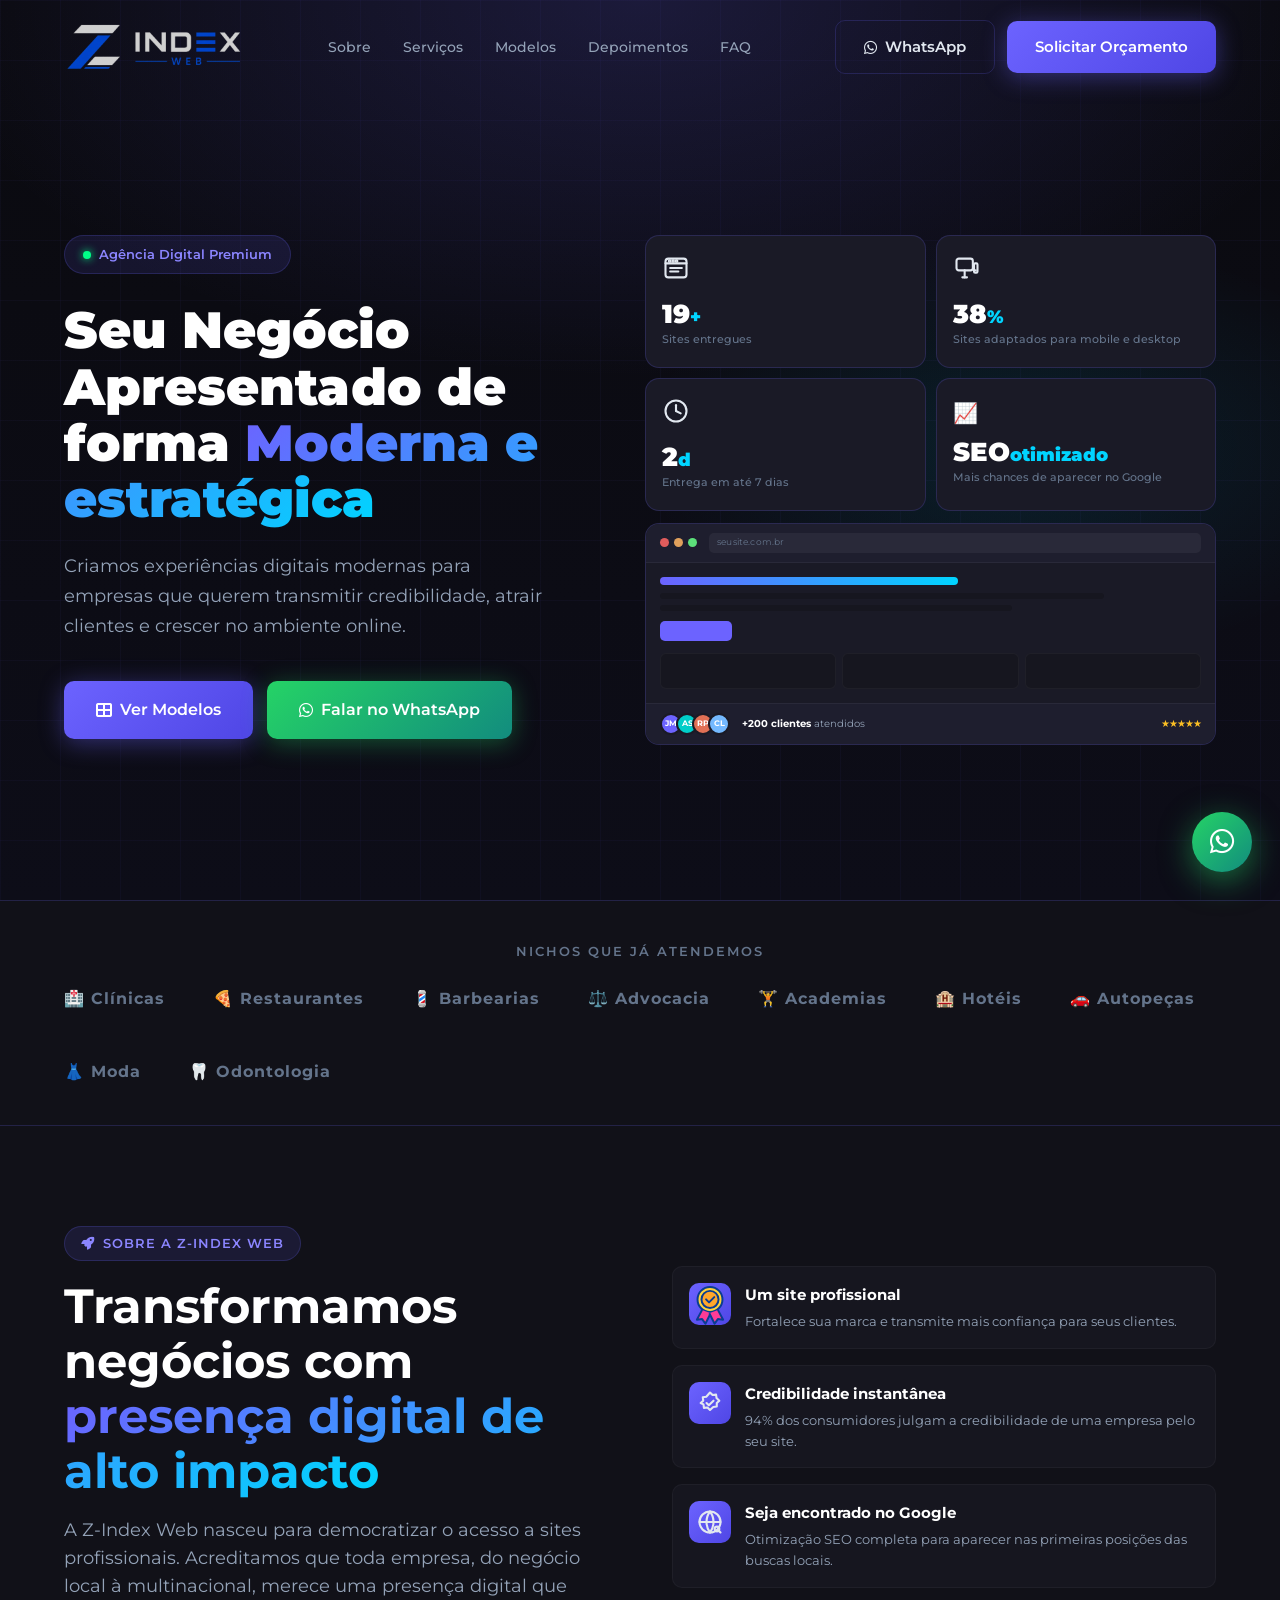
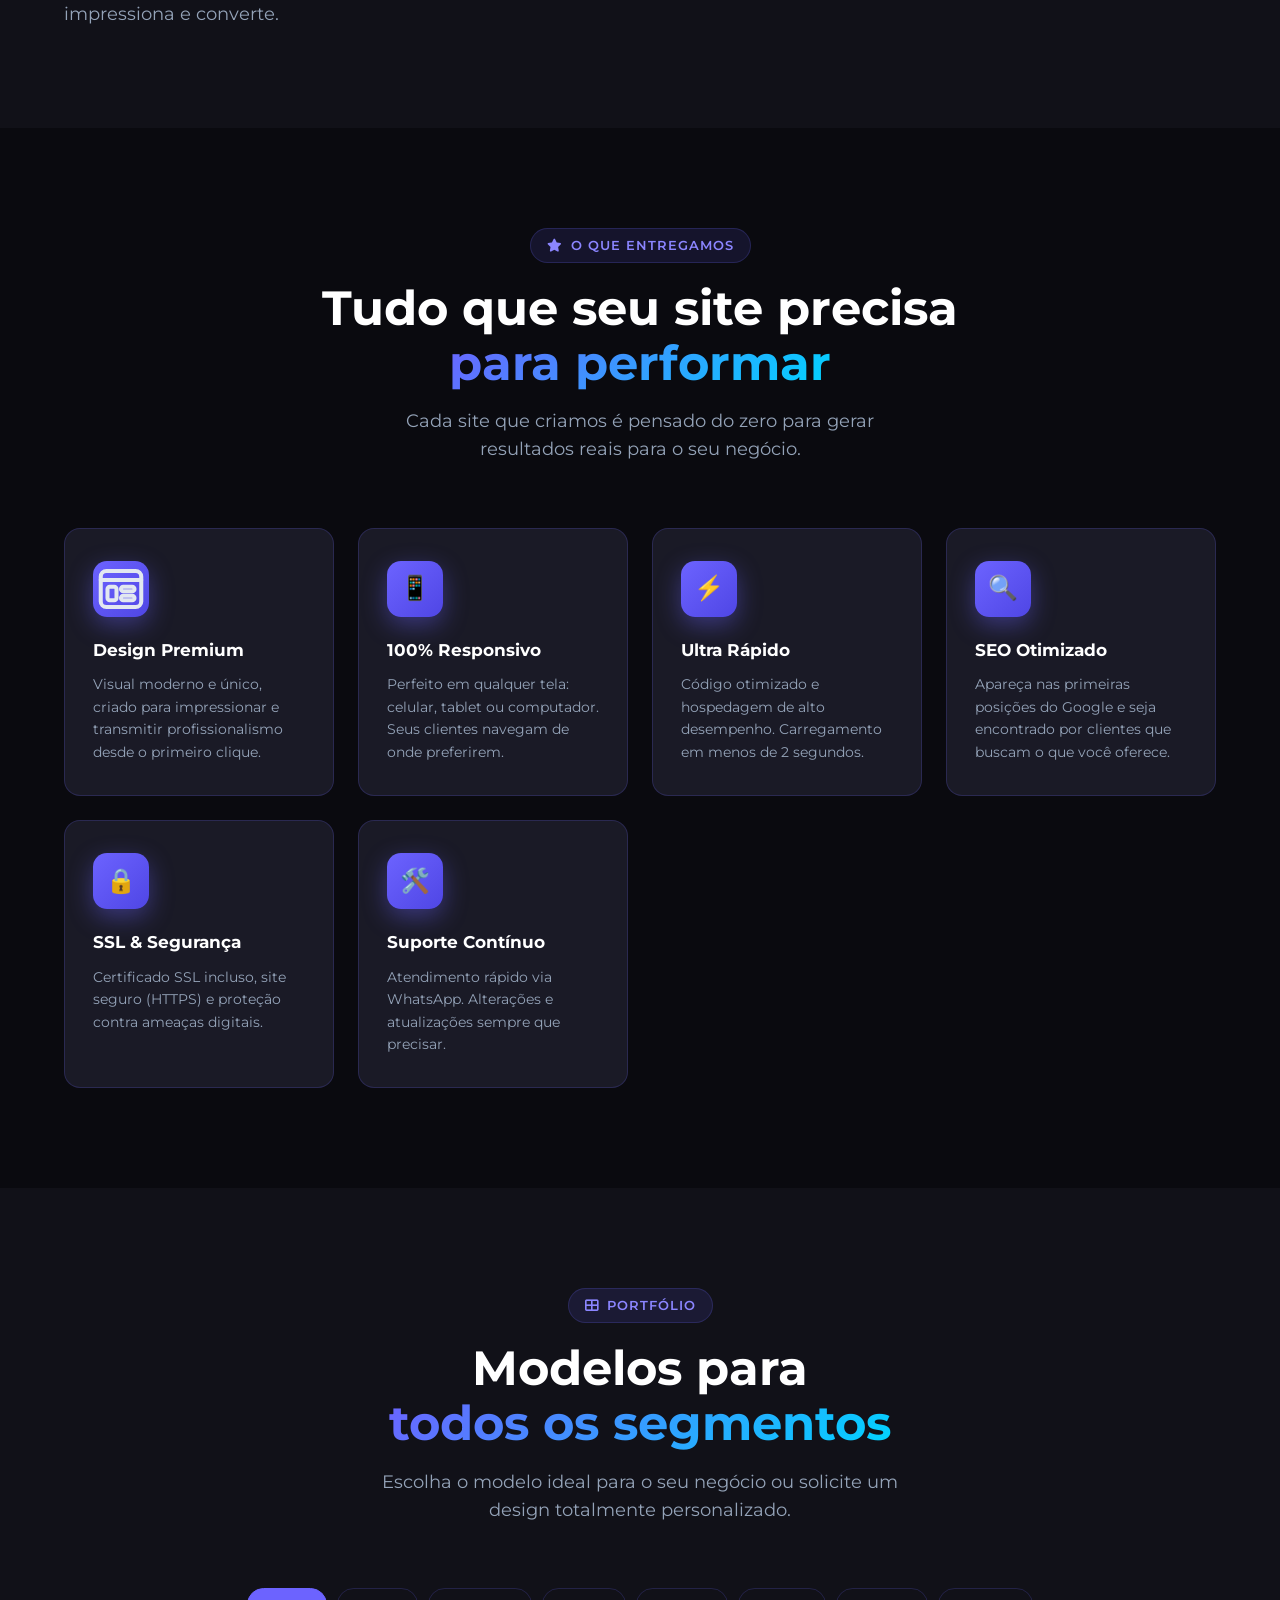
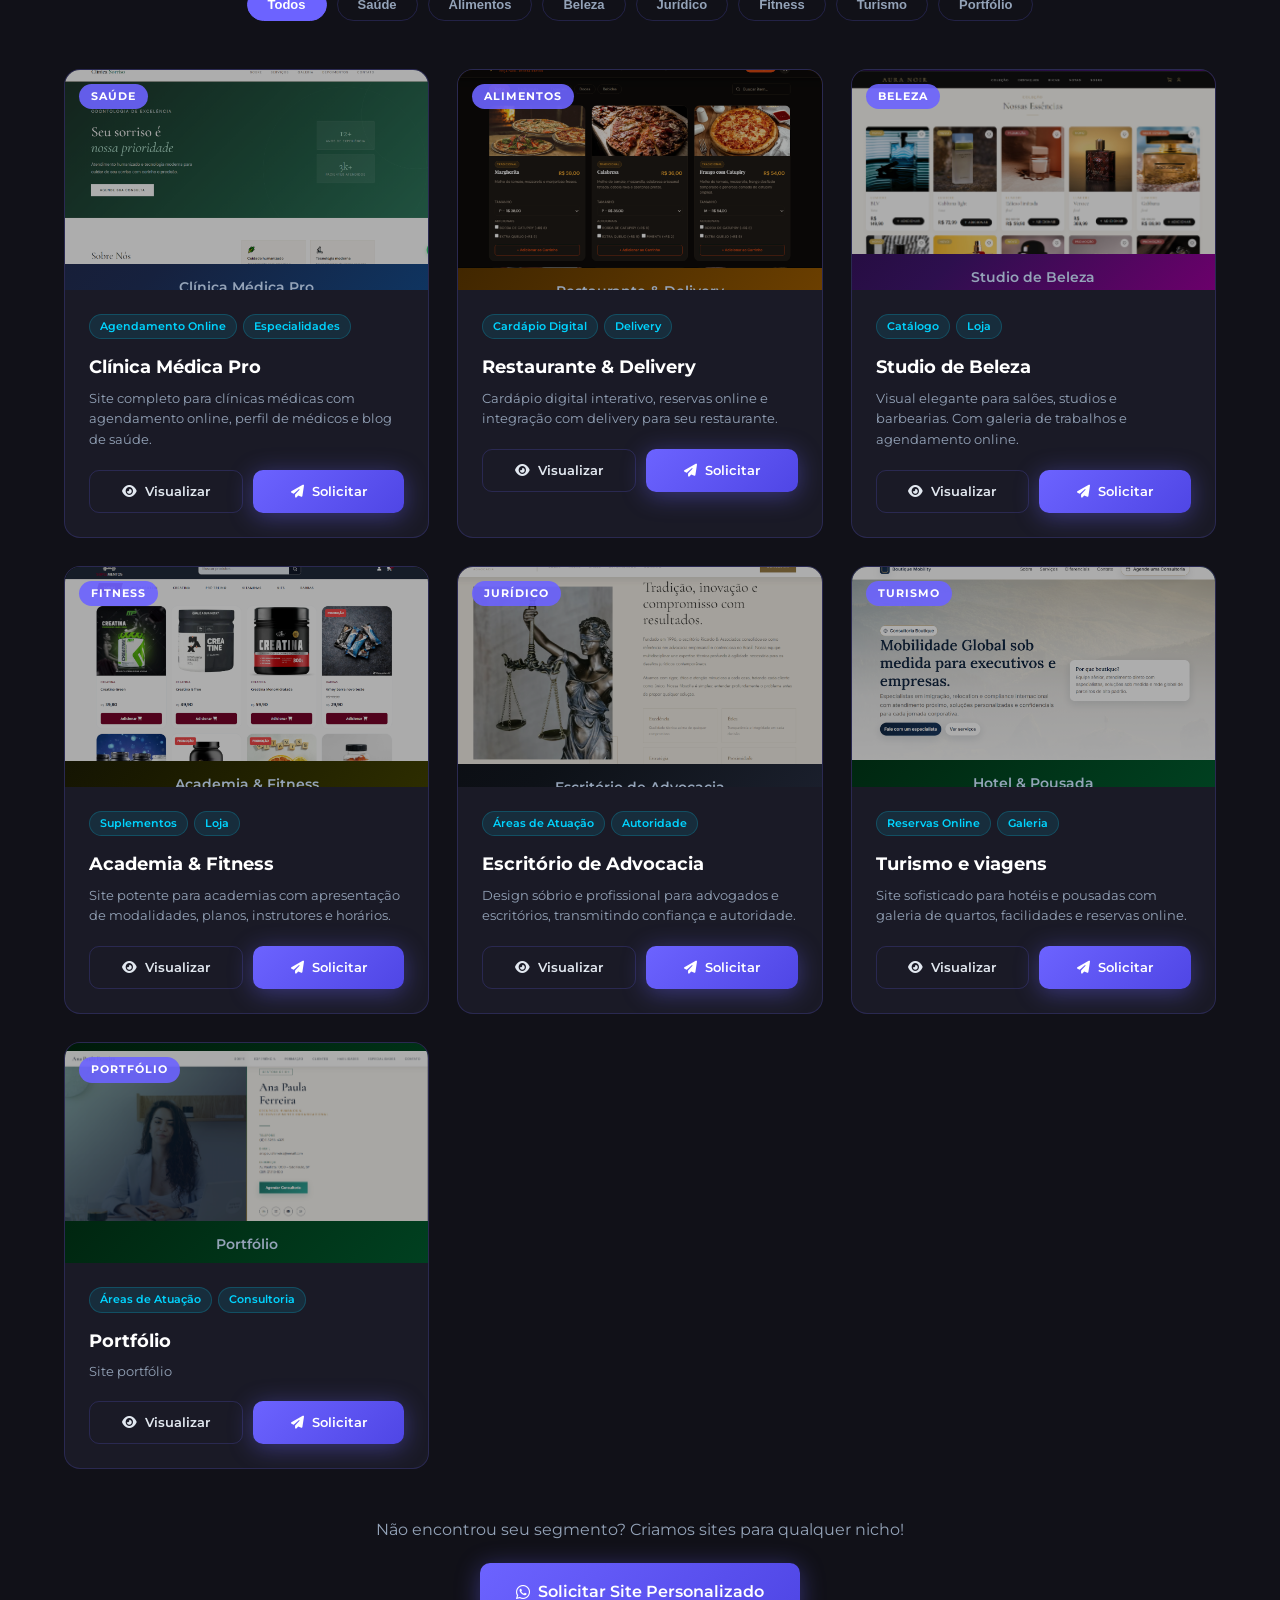
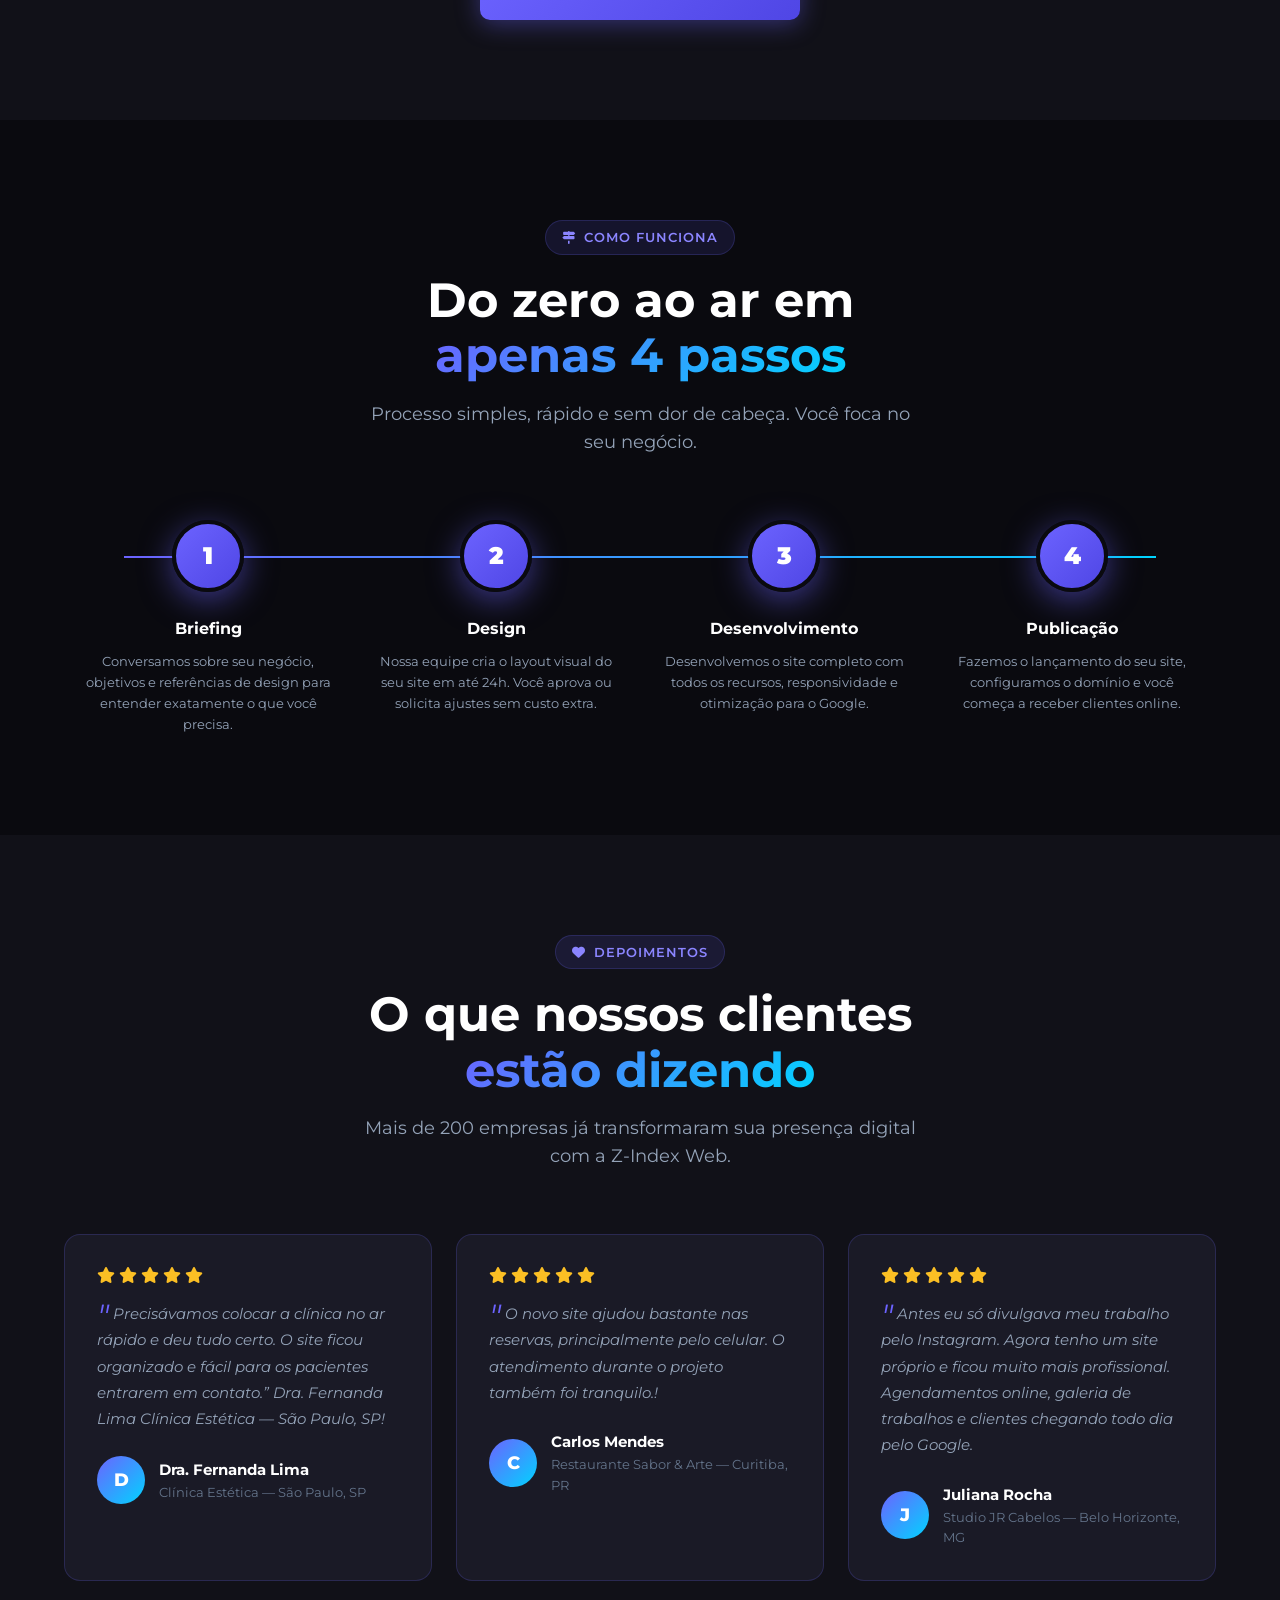
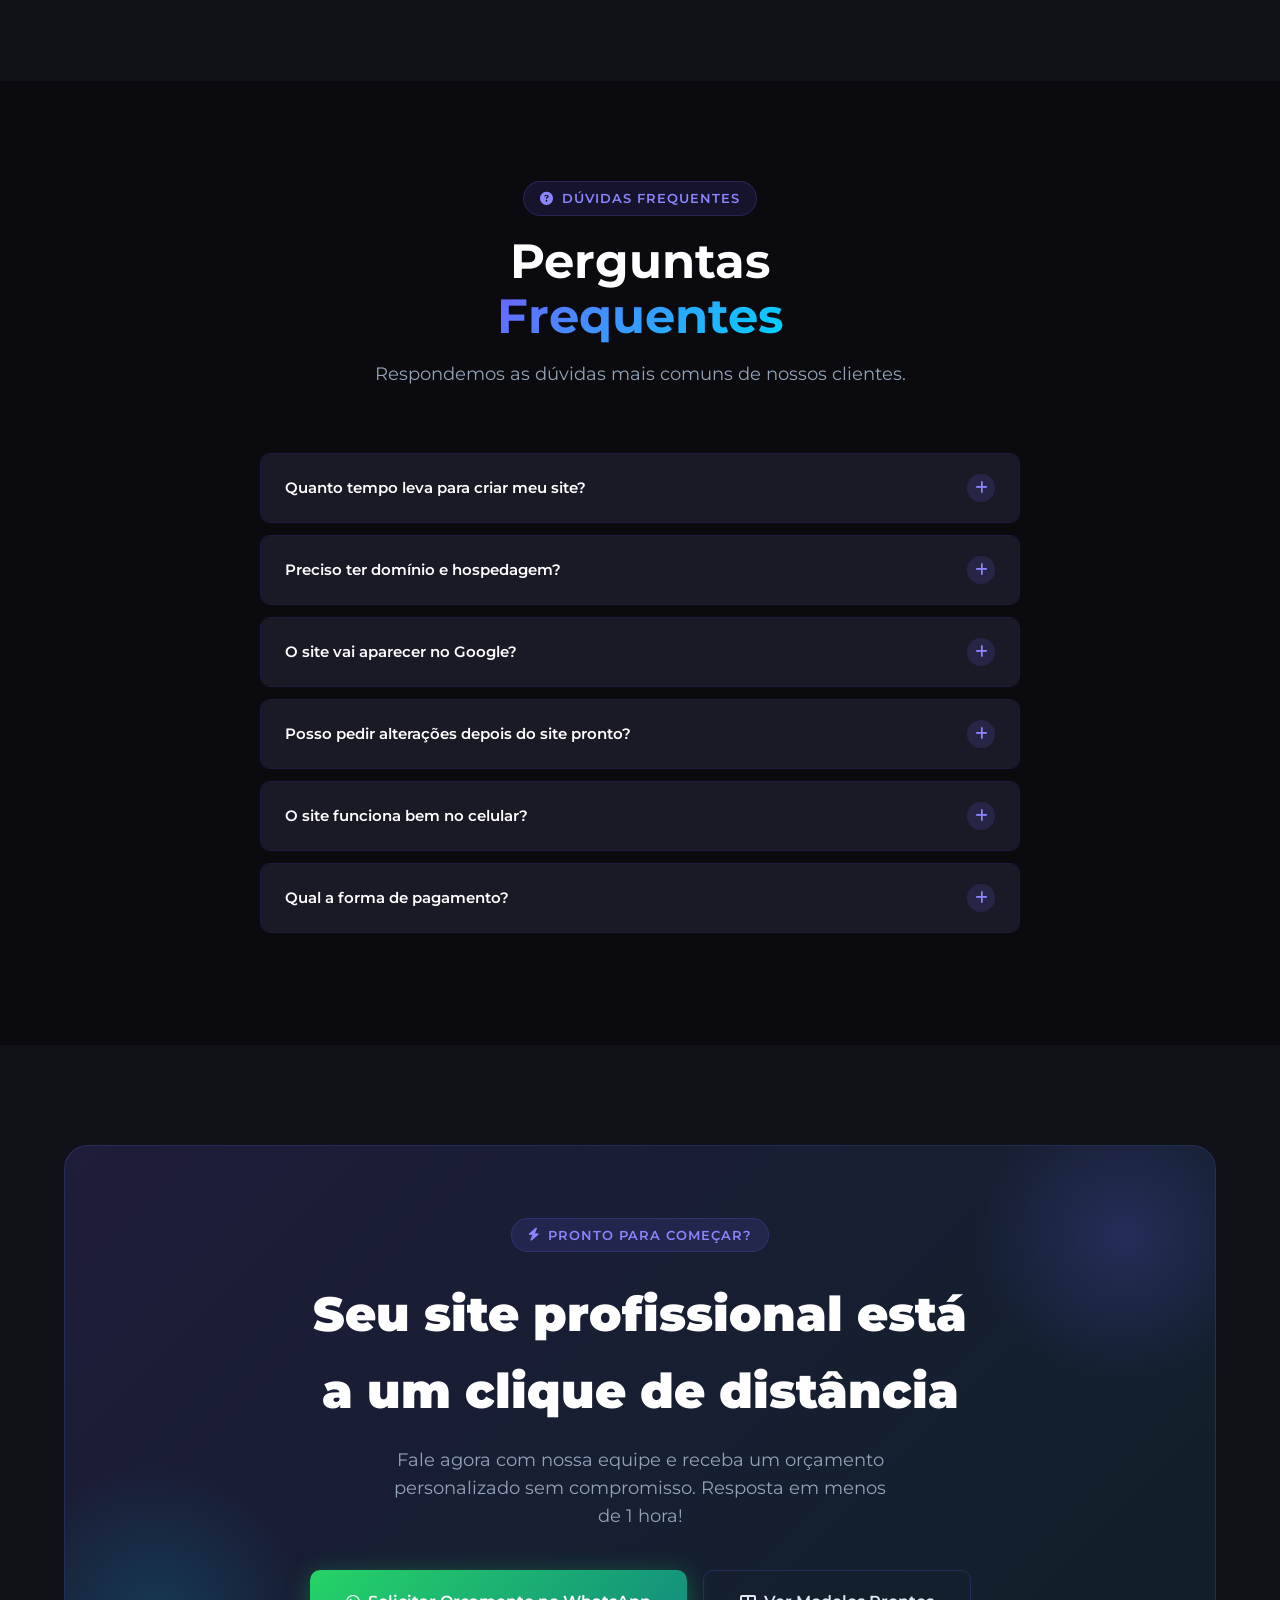
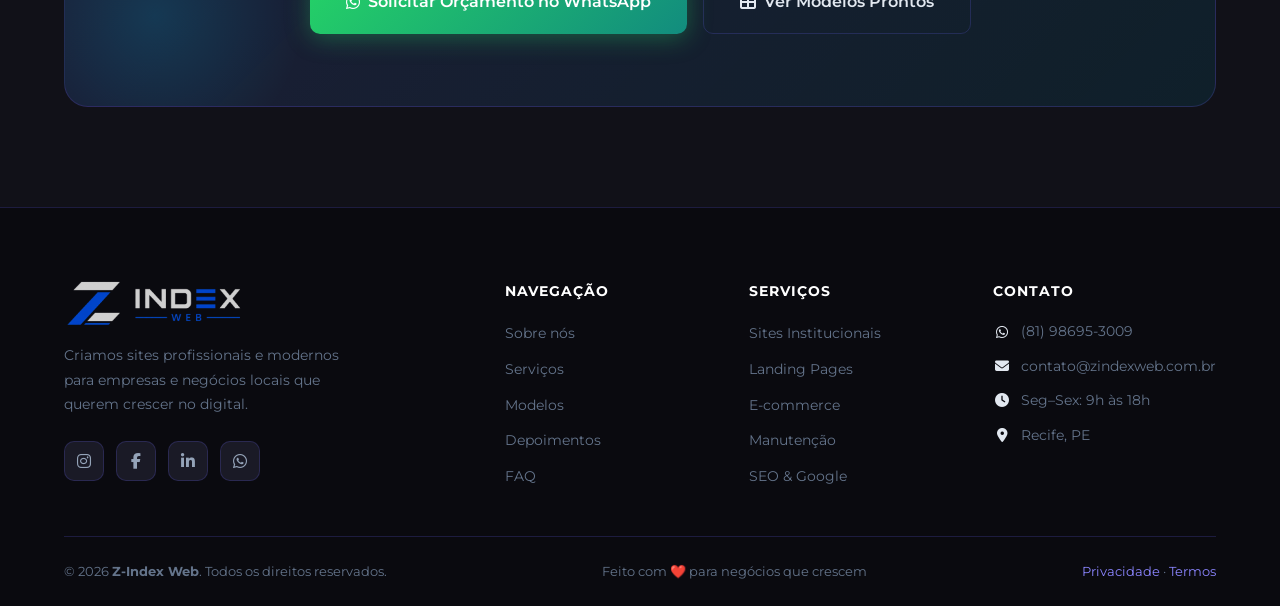
<file: index.html>
<!DOCTYPE html>
<html lang="pt-BR">

<head>
  <meta charset="UTF-8" />
  <meta name="viewport" content="width=device-width, initial-scale=1.0" />
  <title>Z-IndexWeb — Sites Profissionais para o seu negócio</title>
  <link rel="canonical" href="https://www.zindexweb.com.br/">
  <!-- SEO BÁSICO -->
  <meta name="description" content="Z-IndexWeb — Criamos sites profissionais e modernos para o seu negócio. Design personalizado, responsivo e otimizado." />
  <meta name="author" content="Z-IndexWeb" />

  <!-- OPEN GRAPH (WhatsApp, LinkedIn, Facebook) -->
  <meta property="og:title" content="Z-IndexWeb — Sites Profissionais para o seu negócio" />
  <meta property="og:description" content="Criamos sites profissionais e modernos para o seu negócio. Design personalizado, responsivo e otimizado." />
  <meta property="og:url" content="https://www.zindexweb.com.br/" />
  <meta property="og:type" content="website" />
  <meta property="og:image" content="https://www.zindexweb.com.br/assets/favicons/android-chrome-512x512.png" />

  <!-- FAVICONS -->
  <link rel="icon" type="image/png" sizes="32x32" href="assets/favicons/favicon-32x32.png" />
  <link rel="icon" type="image/png" sizes="16x16" href="assets/favicons/favicon-16x16.png" />
  <link rel="shortcut icon" href="assets/favicons/favicon.ico" />
  <link rel="apple-touch-icon" sizes="180x180" href="assets/favicons/apple-touch-icon.png" />
  <link rel="icon" type="image/png" sizes="192x192" href="assets/favicons/android-chrome-192x192.png" />
  <link rel="icon" type="image/png" sizes="512x512" href="assets/favicons/android-chrome-512x512.png" />
  <link rel="manifest" href="assets/favicons/site.webmanifest" />

  <!-- FONTES -->
  <link rel="preconnect" href="https://fonts.googleapis.com" />
  <link rel="preconnect" href="https://fonts.gstatic.com" crossorigin />
  <link href="https://fonts.googleapis.com/css2?family=Inter:wght@300;400;500;600;700;800;900&display=swap" rel="stylesheet" />
  <link href="https://fonts.googleapis.com/css2?family=Montserrat:ital,wght@0,100..900;1,100..900&display=swap" rel="stylesheet" />

  <!-- ÍCONES & ESTILOS -->
  <link rel="stylesheet" href="https://cdnjs.cloudflare.com/ajax/libs/font-awesome/6.5.0/css/all.min.css" />
  <link rel="stylesheet" href="assets/css/style.css" />
</head>

<body>

  <!-- =========================================
     HEADER
========================================= -->
  <header class="header" id="header">
    <div class="container">
      <nav class="nav">
        <a href="index.html" class="logo">
          <img src="assets/images/logo-transp-02.png" alt="">
        </a>
        <ul class="nav-links">
          <li><a href="#sobre">Sobre</a></li>
          <li><a href="#servicos">Serviços</a></li>
          <li><a href="#modelos">Modelos</a></li>
          <li><a href="#depoimentos">Depoimentos</a></li>
          <li><a href="#faq">FAQ</a></li>
        </ul>
        <div class="nav-cta">
          <a href="https://wa.me/5582996429077" target="_blank" class="btn btn-ghost"><i class="fab fa-whatsapp"></i>
            WhatsApp</a>
          <a href="#contato" class="btn btn-primary">Solicitar Orçamento</a>
        </div>
        <button class="hamburger" id="hamburger" aria-label="Menu">
          <span></span><span></span><span></span>
        </button>
      </nav>
    </div>
    <div class="mobile-menu" id="mobileMenu">
      <a href="#sobre">Sobre</a>
      <a href="#servicos">Serviços</a>
      <a href="#modelos">Modelos</a>
      <a href="#depoimentos">Depoimentos</a>
      <a href="#faq">FAQ</a>
      <a href="https://wa.me/5582996429077" target="_blank" class="btn btn-whatsapp"><i class="fab fa-whatsapp"></i>
        Falar no WhatsApp</a>
      <a href="#contato" class="btn btn-primary">Solicitar Orçamento</a>
    </div>
  </header>

  <!-- =========================================
     HERO
========================================= -->
  <section class="hero" id="inicio">
    <div class="hero-bg">
      <div class="hero-bg-grad"></div>
      <div class="hero-grid"></div>
    </div>
    <div class="container">
      <div class="hero-inner">

        <!-- ESQUERDA: texto -->
        <div class="hero-content">
          <div class="hero-badge">Agência Digital Premium</div>
          <h1 class="hero-title">
            Seu Negócio
            Apresentado de forma
            <span>Moderna e estratégica</span>
          </h1>
          <p class="hero-subtitle">
            Criamos experiências digitais modernas para empresas que querem transmitir credibilidade, atrair clientes e
            crescer no ambiente online.
          </p>
          <div class="hero-actions">
            <a href="#modelos" class="btn btn-primary" style="font-size:16px; padding:16px 32px;">
              <i class="fas fa-th-large"></i> Ver Modelos
            </a>
            <a href="https://wa.me/5582996429077" target="_blank" class="btn btn-whatsapp"
              style="font-size:16px; padding:16px 32px;">
              <i class="fab fa-whatsapp"></i> Falar no WhatsApp
            </a>
          </div>
        </div>

        <!-- DIREITA: métricas + mockup de browser -->
        <div class="hero-right">
          <div class="metrics-grid">
            <div class="metric-card">
              <span class="metric-icon">
                <svg xmlns="http://www.w3.org/2000/svg" width="28" height="28" viewBox="0 0 24 24" fill="none"
                  stroke="currentColor" stroke-width="1.8" stroke-linecap="round" stroke-linejoin="round">
                  <!-- Janela -->
                  <rect x="3" y="4" width="18" height="16" rx="2.5" />

                  <!-- Barra superior -->
                  <line x1="3" y1="8" x2="21" y2="8" />

                  <!-- Bolinhas -->
                  <circle cx="6.5" cy="6" r="0.7" />
                  <circle cx="9.5" cy="6" r="0.7" />
                  <circle cx="12.5" cy="6" r="0.7" />

                  <!-- Conteúdo -->
                  <line x1="7" y1="12" x2="17" y2="12" />
                  <line x1="7" y1="15" x2="14" y2="15" />
                </svg>
              </span>
              <div class="metric-value"><em>+</em>50</div>
              <div class="metric-label">Sites entregues</div>
            </div>
            <div class="metric-card">
              <span class="metric-icon">
                <svg xmlns="http://www.w3.org/2000/svg" width="28" height="28" viewBox="0 0 24 24" fill="none"
                  stroke="currentColor" stroke-width="1.8" stroke-linecap="round" stroke-linejoin="round">
                  <!-- Monitor -->
                  <rect x="3" y="4" width="14" height="10" rx="2"></rect>
                  <path d="M8 20h4"></path>
                  <path d="M10 14v6"></path>

                  <!-- Mobile -->
                  <rect x="18" y="8" width="3" height="8" rx="1"></rect>
                  <path d="M19.5 14h0"></path>
                </svg>
              </span>
              <div class="metric-value">100<em>%</em></div>
              <div class="metric-label">Sites adaptados para mobile e desktop</div>
            </div>
            <div class="metric-card">
              <span class="metric-icon">
                <svg xmlns="http://www.w3.org/2000/svg" width="28" height="28" viewBox="0 0 24 24" fill="none"
                  stroke="currentColor" stroke-width="1.8" stroke-linecap="round" stroke-linejoin="round">
                  <!-- Círculo -->
                  <circle cx="12" cy="12" r="9" />

                  <!-- Ponteiros -->
                  <line x1="12" y1="12" x2="12" y2="7" />
                  <line x1="12" y1="12" x2="16" y2="14" />
                </svg>
              </span>
              <div class="metric-value">5<em>d</em></div>
              <div class="metric-label">Entrega em até 7 dias</div>
            </div>
            <div class="metric-card">
              <span class="metric-icon">📈</span>
              <div class="metric-value"><em></em>SEO<em>otimizado</em></div>
              <div class="metric-label">Mais chances de aparecer no Google</div>
            </div>
          </div>

          <div class="hero-browser">
            <div class="hb-bar">
              <div class="hb-dots">
                <div class="hb-dot" style="background:#e05c5c;"></div>
                <div class="hb-dot" style="background:#e0a05c;"></div>
                <div class="hb-dot" style="background:#5ce07a;"></div>
              </div>
              <div class="hb-url">seusite.com.br</div>
            </div>
            <div class="hb-body">
              <div class="hb-headline"></div>
              <div class="hb-line" style="width:82%;"></div>
              <div class="hb-line" style="width:65%;"></div>
              <div class="hb-btn"></div>
              <div class="hb-cards">
                <div class="hb-card"></div>
                <div class="hb-card"></div>
                <div class="hb-card"></div>
              </div>
            </div>
            <div class="hb-trust">
              <div class="hb-avatars">
                <div class="hb-avatar" style="background:#6c63ff;">JM</div>
                <div class="hb-avatar" style="background:#00cec9;">AS</div>
                <div class="hb-avatar" style="background:#e17055;">RP</div>
                <div class="hb-avatar" style="background:#74b9ff;">CL</div>
              </div>
              <span class="hb-trust-text"><strong>+200 clientes</strong> atendidos</span>
              <span class="hb-stars">★★★★★</span>
            </div>
          </div>
        </div>

      </div>
    </div>
  </section>

  <!-- =========================================
     LOGOS BAR
========================================= -->
  <div class="logos-bar">
    <div class="container">
      <p>Nichos que já atendemos</p>
      <div class="logos-track">
        <span class="logo-item">🏥 Clínicas</span>
        <span class="logo-item">🍕 Restaurantes</span>
        <span class="logo-item">💈 Barbearias</span>
        <span class="logo-item">⚖️ Advocacia</span>
        <span class="logo-item">🏋️ Academias</span>
        <span class="logo-item">🏨 Hotéis</span>
        <span class="logo-item">🚗 Autopeças</span>
        <span class="logo-item">👗 Moda</span>
        <span class="logo-item">🦷 Odontologia</span>
      </div>
    </div>
  </div>

  <!-- =========================================
     SOBRE
========================================= -->
  <section class="sobre section" id="sobre">
    <div class="container">
      <div class="sobre-grid">
        <div class="sobre-text fade-up">
          <div class="section-tag"><i class="fas fa-rocket"></i> Sobre a Z-Index Web</div>
          <h2 class="section-title">Transformamos negócios com<br><span>presença digital de alto impacto</span></h2>
          <p class="section-subtitle">
            A Z-Index Web nasceu para democratizar o acesso a sites profissionais. Acreditamos que toda empresa, do
            negócio
            local à multinacional, merece uma presença digital que impressiona e converte.
          </p>
        </div>
        <div class="sobre-benefits fade-up">
          <div class="benefit-item">
            <div class="benefit-icon">
              <svg xmlns="http://www.w3.org/2000/svg" width="120" height="120" viewBox="0 0 128 128" fill="none">
                <!-- Medalha externa -->
                <circle cx="64" cy="50" r="38" fill="#FFD43B" stroke="#0A3D91" stroke-width="6" />

                <!-- Medalha interna -->
                <circle cx="64" cy="50" r="26" fill="#FFA62B" stroke="#0A3D91" stroke-width="6" />

                <!-- Check -->
                <path d="M52 50L61 59L77 43" stroke="#0A3D91" stroke-width="6" stroke-linecap="round"
                  stroke-linejoin="round" />

                <!-- Fita esquerda -->
                <path d="M40 82L24 112L40 110L50 124L66 92" fill="#FF3C96" stroke="#0A3D91" stroke-width="6"
                  stroke-linejoin="round" />

                <!-- Fita direita -->
                <path d="M88 82L104 112L88 110L78 124L62 92" fill="#FF3C96" stroke="#0A3D91" stroke-width="6"
                  stroke-linejoin="round" />
              </svg>
            </div>
            <div class="benefit-text">
              <h4>Um site profissional</h4>
              <p>Fortalece sua marca e transmite mais confiança para seus clientes.</p>
            </div>
          </div>
          <div class="benefit-item">
            <div class="benefit-icon">
              <svg xmlns="http://www.w3.org/2000/svg" width="28" height="28" viewBox="0 0 24 24" fill="none"
                stroke="currentColor" stroke-width="1.8" stroke-linecap="round" stroke-linejoin="round">
                <path
                  d="M12 3l2.2 2.2 3-.4.4 3L20 10l-2.2 2 0 3-3 .4L12 18l-2.2-2.2-3 .4-.4-3L4 12l2.2-2-.4-3 3-.4L12 3z">
                </path>
                <path d="M9 12l2 2 4-4"></path>
              </svg>
            </div>
            <div class="benefit-text">
              <h4>Credibilidade instantânea</h4>
              <p>94% dos consumidores julgam a credibilidade de uma empresa pelo seu site.</p>
            </div>
          </div>
          <div class="benefit-item">
            <div class="benefit-icon">
              <svg xmlns="http://www.w3.org/2000/svg" width="28" height="28" viewBox="0 0 24 24" fill="none"
                stroke="currentColor" stroke-width="1.8" stroke-linecap="round" stroke-linejoin="round">
                <!-- Globo -->
                <circle cx="12" cy="12" r="9"></circle>
                <path d="M3 12h18"></path>
                <path d="M12 3a15 15 0 0 1 0 18"></path>
                <path d="M12 3a15 15 0 0 0 0 18"></path>

                <!-- Pequena lupa -->
                <circle cx="18" cy="18" r="2"></circle>
                <path d="M19.5 19.5L21 21"></path>
              </svg>
            </div>
            <div class="benefit-text">
              <h4>Seja encontrado no Google</h4>
              <p>Otimização SEO completa para aparecer nas primeiras posições das buscas locais.</p>
            </div>
          </div>
        </div>
      </div>
    </div>
  </section>

  <!-- =========================================
     FEATURES / SERVIÇOS
========================================= -->
  <section class="features section" id="servicos">
    <div class="container">
      <div class="section-header fade-up">
        <div class="section-tag"><i class="fas fa-star"></i> O que entregamos</div>
        <h2 class="section-title">Tudo que seu site precisa<br><span>para performar</span></h2>
        <p class="section-subtitle">Cada site que criamos é pensado do zero para gerar resultados reais para o seu
          negócio.</p>
      </div>
      <div class="features-grid">
        <div class="feature-card fade-up">
          <div class="feature-icon">
            <svg xmlns="http://www.w3.org/2000/svg" width="54" height="54" viewBox="0 0 24 24" fill="none"
              stroke="currentColor" stroke-width="1.8" stroke-linecap="round" stroke-linejoin="round">
              <!-- Moldura -->
              <rect x="3" y="4" width="18" height="16" rx="2.5" />

              <!-- Header -->
              <line x1="3" y1="8" x2="21" y2="8" />

              <!-- Sidebar -->
              <rect x="6" y="11" width="4" height="6" rx="1" />

              <!-- Conteúdo -->
              <rect x="12" y="11" width="6" height="2" rx="1" />
              <rect x="12" y="15" width="6" height="2" rx="1" />
            </svg>
          </div>
          <h3>Design Premium</h3>
          <p>Visual moderno e único, criado para impressionar e transmitir profissionalismo desde o primeiro clique.</p>
        </div>
        <div class="feature-card fade-up">
          <div class="feature-icon">📱</div>
          <h3>100% Responsivo</h3>
          <p>Perfeito em qualquer tela: celular, tablet ou computador. Seus clientes navegam de onde preferirem.</p>
        </div>
        <div class="feature-card fade-up">
          <div class="feature-icon">⚡</div>
          <h3>Ultra Rápido</h3>
          <p>Código otimizado e hospedagem de alto desempenho. Carregamento em menos de 2 segundos.</p>
        </div>
        <div class="feature-card fade-up">
          <div class="feature-icon">🔍</div>
          <h3>SEO Otimizado</h3>
          <p>Apareça nas primeiras posições do Google e seja encontrado por clientes que buscam o que você oferece.</p>
        </div>
        <div class="feature-card fade-up">
          <div class="feature-icon">🔒</div>
          <h3>SSL & Segurança</h3>
          <p>Certificado SSL incluso, site seguro (HTTPS) e proteção contra ameaças digitais.</p>
        </div>
        <div class="feature-card fade-up">
          <div class="feature-icon">🛠️</div>
          <h3>Suporte Contínuo</h3>
          <p>Atendimento rápido via WhatsApp. Alterações e atualizações sempre que precisar.</p>
        </div>
      </div>
    </div>
  </section>

  <!-- =========================================
     MODELOS DE SITES
========================================= -->
  <section class="modelos section" id="modelos">
    <div class="container">
      <div class="section-header fade-up">
        <div class="section-tag"><i class="fas fa-th-large"></i> Portfólio</div>
        <h2 class="section-title">Modelos para<br><span>todos os segmentos</span></h2>
        <p class="section-subtitle">Escolha o modelo ideal para o seu negócio ou solicite um design totalmente
          personalizado.</p>
      </div>
      <div class="modelos-filter fade-up">
        <button class="filter-btn active" data-filter="todos">Todos</button>
        <button class="filter-btn" data-filter="saude">Saúde</button>
        <button class="filter-btn" data-filter="alimentos">Alimentos</button>
        <button class="filter-btn" data-filter="beleza">Beleza</button>
        <button class="filter-btn" data-filter="juridico">Jurídico</button>
        <button class="filter-btn" data-filter="fitness">Fitness</button>
        <button class="filter-btn" data-filter="turismo">Turismo</button>
        <button class="filter-btn" data-filter="portfolio">Portfólio</button>
      </div>
      <div class="modelos-grid" id="modelosGrid">
        <div class="modelo-card fade-up" data-category="saude">
          <div class="modelo-preview">
            <div class="modelo-preview-placeholder preview-clinic">
              <!-- <span style="font-size:3.5rem;">🏥</span> -->
              <span style="font-size:3.5rem;"><img src="assets/images/img-clinica-02.png" alt=""></span>
              <span style="font-size:14px; color:var(--text2); font-weight:600;">Clínica Médica Pro</span>
            </div>
            <span class="modelo-category">Saúde</span>
            <div class="modelo-preview-overlay">
              <a href="https://site-clinica-odonto-kohl.vercel.app/index.html" target="_blank" class="btn btn-accent"
                style="padding:8px 18px; font-size:13px;"><i class="fas fa-eye"></i> Visualizar</a>
            </div>
          </div>
          <div class="modelo-body">
            <div class="modelo-tags">
              <span class="modelo-tag">Agendamento Online</span>
              <span class="modelo-tag">Especialidades</span>
            </div>
            <h3>Clínica Médica Pro</h3>
            <p>Site completo para clínicas médicas com agendamento online, perfil de médicos e blog de saúde.</p>
            <div class="modelo-actions">
              <a href="https://site-clinica-odonto-kohl.vercel.app/index.html" target="_blank" class="btn btn-ghost"><i
                  class="fas fa-eye"></i> Visualizar</a>
              <a href="https://wa.me/5582996429077?text=Quero+este+modelo:+Clínica+Médica+Pro" target="_blank"
                class="btn btn-primary"><i class="fas fa-paper-plane"></i> Solicitar</a>
            </div>
          </div>
        </div>
        <div class="modelo-card fade-up" data-category="alimentos">
          <div class="modelo-preview">
            <div class="modelo-preview-placeholder preview-restaurant">
              <span style="font-size:3.5rem;"><img src="assets/images/img-site-pizza.png" alt=""></span>
              <span style="font-size:14px; color:var(--text2); font-weight:600;">Restaurante & Delivery</span>
            </div>
            <span class="modelo-category">Alimentos</span>
            <div class="modelo-preview-overlay">
              <a href="https://zap-pizza-ofc.vercel.app/" target="_blank" class="btn btn-accent"
                style="padding:8px 18px; font-size:13px;"><i class="fas fa-eye"></i> Visualizar</a>
            </div>
          </div>
          <div class="modelo-body">
            <div class="modelo-tags">
              <span class="modelo-tag">Cardápio Digital</span>
              <span class="modelo-tag">Delivery</span>
            </div>
            <h3>Restaurante & Delivery</h3>
            <p>Cardápio digital interativo, reservas online e integração com delivery para seu restaurante.</p>
            <div class="modelo-actions">
              <a href="https://zap-pizza-ofc.vercel.app/" target="_blank" class="btn btn-ghost"><i
                  class="fas fa-eye"></i> Visualizar</a>
              <a href="https://wa.me/5582996429077?text=Quero+este+modelo:+Restaurante" target="_blank"
                class="btn btn-primary"><i class="fas fa-paper-plane"></i> Solicitar</a>
            </div>
          </div>
        </div>
        <div class="modelo-card fade-up" data-category="beleza">
          <div class="modelo-preview">
            <div class="modelo-preview-placeholder preview-beauty">
              <span style="font-size:3.5rem;"><img src="assets/images/cosmeticos.png" alt=""></span>
              <span style="font-size:14px; color:var(--text2); font-weight:600;">Studio de Beleza</span>
            </div>
            <span class="modelo-category">Beleza</span>
            <div class="modelo-preview-overlay">
              <a href="https://aura-noir-seven.vercel.app/" target="_blank" class="btn btn-accent"
                style="padding:8px 18px; font-size:13px;"><i class="fas fa-eye"></i>
                Visualizar</a>
            </div>
          </div>
          <div class="modelo-body">
            <div class="modelo-tags">
              <span class="modelo-tag">Catálogo</span>
              <span class="modelo-tag">Loja</span>
            </div>
            <h3>Studio de Beleza</h3>
            <p>Visual elegante para salões, studios e barbearias. Com galeria de trabalhos e agendamento online.</p>
            <div class="modelo-actions">
              <a href="https://aura-noir-seven.vercel.app/" target="_blank" class="btn btn-ghost"><i
                  class="fas fa-eye"></i> Visualizar</a>
              <a href="https://wa.me/5582996429077?text=Quero+este+modelo:+Studio+de+Beleza" target="_blank"
                class="btn btn-primary"><i class="fas fa-paper-plane"></i> Solicitar</a>
            </div>
          </div>
        </div>
        <div class="modelo-card fade-up" data-category="fitness">
          <div class="modelo-preview">
            <div class="modelo-preview-placeholder preview-gym">
              <span style="font-size:3.5rem;"><img src="assets/images/img-site-suplementos.png" alt=""></span>
              <span style="font-size:14px; color:var(--text2); font-weight:600;">Academia & Fitness</span>
            </div>
            <span class="modelo-category">Fitness</span>
            <div class="modelo-preview-overlay">
              <a href="https://pw-suplementos.vercel.app/" target="_blank" class="btn btn-accent"
                style="padding:8px 18px; font-size:13px;"><i class="fas fa-eye"></i>
                Visualizar</a>
            </div>
          </div>
          <div class="modelo-body">
            <div class="modelo-tags">
              <span class="modelo-tag">Suplementos</span>
              <span class="modelo-tag">Loja</span>
            </div>
            <h3>Academia & Fitness</h3>
            <p>Site potente para academias com apresentação de modalidades, planos, instrutores e horários.</p>
            <div class="modelo-actions">
              <a href="https://pw-suplementos.vercel.app/" target="_blank" class="btn btn-ghost"><i
                  class="fas fa-eye"></i> Visualizar</a>
              <a href="https://wa.me/5582996429077?text=Quero+este+modelo:+Academia" target="_blank"
                class="btn btn-primary"><i class="fas fa-paper-plane"></i> Solicitar</a>
            </div>
          </div>
        </div>
        <div class="modelo-card fade-up" data-category="juridico">
          <div class="modelo-preview">
            <div class="modelo-preview-placeholder preview-advocate">
              <span style="font-size:3.5rem;"><img src="assets/images/site-advocacia.png" alt=""></span>
              <span style="font-size:14px; color:var(--text2); font-weight:600;">Escritório de Advocacia</span>
            </div>
            <span class="modelo-category">Jurídico</span>
            <div class="modelo-preview-overlay">
              <a href="https://ricardo-e-associados.vercel.app/" target="_blank" class="btn btn-accent"
                style="padding:8px 18px; font-size:13px;"><i class="fas fa-eye"></i> Visualizar</a>
            </div>
          </div>
          <div class="modelo-body">
            <div class="modelo-tags">
              <span class="modelo-tag">Áreas de Atuação</span>
              <span class="modelo-tag">Autoridade</span>
            </div>
            <h3>Escritório de Advocacia</h3>
            <p>Design sóbrio e profissional para advogados e escritórios, transmitindo confiança e autoridade.</p>
            <div class="modelo-actions">
              <a href="https://ricardo-e-associados.vercel.app/" class="btn btn-ghost" target="_blank"><i
                  class="fas fa-eye"></i> Visualizar</a>
              <a href="https://wa.me/5582996429077?text=Quero+este+modelo:+Advocacia" target="_blank"
                class="btn btn-primary"><i class="fas fa-paper-plane"></i> Solicitar</a>
            </div>
          </div>
        </div>
        <div class="modelo-card fade-up" data-category="turismo">
          <div class="modelo-preview">
            <div class="modelo-preview-placeholder preview-hotel">
              <span style="font-size:3.5rem;"><img src="assets/images/img-site-viagens.png" alt=""></span>
              <span style="font-size:14px; color:var(--text2); font-weight:600;">Hotel & Pousada</span>
            </div>
            <span class="modelo-category">Turismo</span>
            <div class="modelo-preview-overlay">
              <a href="https://site-mobilidade-global.vercel.app/" target="_blank" class="btn btn-accent"
                style="padding:8px 18px; font-size:13px;"><i class="fas fa-eye"></i> Visualizar</a>
            </div>
          </div>
          <div class="modelo-body">
            <div class="modelo-tags">
              <span class="modelo-tag">Reservas Online</span>
              <span class="modelo-tag">Galeria</span>
            </div>
            <h3>Turismo e viagens</h3>
            <p>Site sofisticado para hotéis e pousadas com galeria de quartos, facilidades e reservas online.</p>
            <div class="modelo-actions">
              <a href="https://site-mobilidade-global.vercel.app/" target="_blank" class="btn btn-ghost"><i
                  class="fas fa-eye"></i> Visualizar</a>
              <a href="https://wa.me/5582996429077?text=Quero+este+modelo:+Hotel+e+Pousada" target="_blank"
                class="btn btn-primary"><i class="fas fa-paper-plane"></i> Solicitar</a>
            </div>
          </div>
        </div>
        <div class="modelo-card fade-up" data-category="portfolio">
          <div class="modelo-preview">
            <div class="modelo-preview-placeholder preview-hotel">
              <span style="font-size:3.5rem;"><img src="assets/images/site-rh.png" alt=""></span>
              <span style="font-size:14px; color:var(--text2); font-weight:600;">Portfólio</span>
            </div>
            <span class="modelo-category">Portfólio</span>
            <div class="modelo-preview-overlay">
              <a href="https://portfolio-rh-murex.vercel.app/" target="_blank" class="btn btn-accent"
                style="padding:8px 18px; font-size:13px;"><i class="fas fa-eye"></i> Visualizar</a>
            </div>
          </div>
          <div class="modelo-body">
            <div class="modelo-tags">
              <span class="modelo-tag">Áreas de Atuação</span>
              <span class="modelo-tag">Consultoria</span>
            </div>
            <h3>Portfólio</h3>
            <p>Site portfólio</p>
            <div class="modelo-actions">
              <a href="https://portfolio-rh-murex.vercel.app/" target="_blank" class="btn btn-ghost"><i
                  class="fas fa-eye"></i> Visualizar</a>
              <a href="https://wa.me/5582996429077?text=Quero+este+modelo:+Hotel+e+Pousada" target="_blank"
                class="btn btn-primary"><i class="fas fa-paper-plane"></i> Solicitar</a>
            </div>
          </div>
        </div>
      </div>
      <div style="text-align:center; margin-top:48px;" class="fade-up">
        <p style="color:var(--text2); margin-bottom:20px;">Não encontrou seu segmento? Criamos sites para qualquer
          nicho!</p>
        <a href="https://wa.me/5582996429077?text=Olá,+quero+um+site+personalizado!" target="_blank"
          class="btn btn-primary" style="font-size:16px; padding:16px 36px;">
          <i class="fab fa-whatsapp"></i> Solicitar Site Personalizado
        </a>
      </div>
    </div>
  </section>

  <!-- =========================================
     PROCESSO
========================================= -->
  <section class="processo section" id="processo">
    <div class="container">
      <div class="section-header fade-up">
        <div class="section-tag"><i class="fas fa-map-signs"></i> Como funciona</div>
        <h2 class="section-title">Do zero ao ar em<br><span>apenas 4 passos</span></h2>
        <p class="section-subtitle">Processo simples, rápido e sem dor de cabeça. Você foca no seu negócio.</p>
      </div>
      <div class="processo-steps">
        <div class="step fade-up">
          <div class="step-num">1</div>
          <h3>Briefing</h3>
          <p>Conversamos sobre seu negócio, objetivos e referências de design para entender exatamente o que você
            precisa.</p>
        </div>
        <div class="step fade-up">
          <div class="step-num">2</div>
          <h3>Design</h3>
          <p>Nossa equipe cria o layout visual do seu site em até 24h. Você aprova ou solicita ajustes sem custo extra.
          </p>
        </div>
        <div class="step fade-up">
          <div class="step-num">3</div>
          <h3>Desenvolvimento</h3>
          <p>Desenvolvemos o site completo com todos os recursos, responsividade e otimização para o Google.</p>
        </div>
        <div class="step fade-up">
          <div class="step-num">4</div>
          <h3>Publicação</h3>
          <p>Fazemos o lançamento do seu site, configuramos o domínio e você começa a receber clientes online.</p>
        </div>
      </div>
    </div>
  </section>

  <!-- =========================================
     DEPOIMENTOS
========================================= -->
  <section class="depoimentos section" id="depoimentos">
    <div class="container">
      <div class="section-header fade-up">
        <div class="section-tag"><i class="fas fa-heart"></i> Depoimentos</div>
        <h2 class="section-title">O que nossos clientes<br><span>estão dizendo</span></h2>
        <p class="section-subtitle">Mais de 200 empresas já transformaram sua presença digital com a Z-Index Web.</p>
      </div>
      <div class="depoimentos-grid">
        <div class="depo-card fade-up">
          <div class="depo-stars">
            <i class="fas fa-star"></i><i class="fas fa-star"></i><i class="fas fa-star"></i><i
              class="fas fa-star"></i><i class="fas fa-star"></i>
          </div>
          <p class="depo-text">Precisávamos colocar a clínica no ar rápido e deu tudo certo. O site ficou organizado e
            fácil para os pacientes entrarem em contato.”

            Dra. Fernanda Lima
            Clínica Estética — São Paulo, SP!</p>
          <div class="depo-author">
            <div class="depo-avatar">D</div>
            <div class="depo-info">
              <h4>Dra. Fernanda Lima</h4>
              <p>Clínica Estética — São Paulo, SP</p>
            </div>
          </div>
        </div>
        <div class="depo-card fade-up">
          <div class="depo-stars">
            <i class="fas fa-star"></i><i class="fas fa-star"></i><i class="fas fa-star"></i><i
              class="fas fa-star"></i><i class="fas fa-star"></i>
          </div>
          <p class="depo-text">O novo site ajudou bastante nas reservas, principalmente pelo celular. O atendimento
            durante o projeto também foi tranquilo.!</p>
          <div class="depo-author">
            <div class="depo-avatar">C</div>
            <div class="depo-info">
              <h4>Carlos Mendes</h4>
              <p>Restaurante Sabor & Arte — Curitiba, PR</p>
            </div>
          </div>
        </div>
        <div class="depo-card fade-up">
          <div class="depo-stars">
            <i class="fas fa-star"></i><i class="fas fa-star"></i><i class="fas fa-star"></i><i
              class="fas fa-star"></i><i class="fas fa-star"></i>
          </div>
          <p class="depo-text">Antes eu só divulgava meu trabalho pelo Instagram. Agora tenho um site próprio e ficou
            muito mais profissional.
            Agendamentos online, galeria de trabalhos e clientes chegando todo dia pelo Google.</p>
          <div class="depo-author">
            <div class="depo-avatar">J</div>
            <div class="depo-info">
              <h4>Juliana Rocha</h4>
              <p>Studio JR Cabelos — Belo Horizonte, MG</p>
            </div>
          </div>
        </div>
      </div>
    </div>
  </section>

  <!-- =========================================
     FAQ
========================================= -->
  <section class="faq section" id="faq">
    <div class="container">
      <div class="section-header fade-up">
        <div class="section-tag"><i class="fas fa-question-circle"></i> Dúvidas Frequentes</div>
        <h2 class="section-title">Perguntas<br><span>Frequentes</span></h2>
        <p class="section-subtitle">Respondemos as dúvidas mais comuns de nossos clientes.</p>
      </div>
      <div class="faq-container">
        <div class="faq-item fade-up">
          <div class="faq-question">
            <h4>Quanto tempo leva para criar meu site?</h4>
            <div class="faq-icon"><i class="fas fa-plus"></i></div>
          </div>
          <div class="faq-answer">
            <p>O prazo padrão é de 3 a 7 dias úteis após a aprovação do briefing e pagamento. Sites com recursos mais
              complexos podem levar até 10 dias. Sempre informamos o prazo exato antes de iniciar.</p>
          </div>
        </div>
        <div class="faq-item fade-up">
          <div class="faq-question">
            <h4>Preciso ter domínio e hospedagem?</h4>
            <div class="faq-icon"><i class="fas fa-plus"></i></div>
          </div>
          <div class="faq-answer">
            <p>Cuidamos de tudo para você! Registramos o domínio do seu negócio e configuramos a hospedagem de alta
              performance. Você não precisa se preocupar com nada técnico.</p>
          </div>
        </div>
        <div class="faq-item fade-up">
          <div class="faq-question">
            <h4>O site vai aparecer no Google?</h4>
            <div class="faq-icon"><i class="fas fa-plus"></i></div>
          </div>
          <div class="faq-answer">
            <p>Sim! Todos os nossos sites são entregues com SEO básico configurado: meta tags, sitemap, velocidade
              otimizada e estrutura semântica. Também oferecemos pacotes de SEO avançado para ranquear nas primeiras
              posições.</p>
          </div>
        </div>
        <div class="faq-item fade-up">
          <div class="faq-question">
            <h4>Posso pedir alterações depois do site pronto?</h4>
            <div class="faq-icon"><i class="fas fa-plus"></i></div>
          </div>
          <div class="faq-answer">
            <p>Sim! Oferecemos 30 dias de suporte gratuito após a entrega para ajustes e pequenas alterações. Após esse
              período, temos planos de manutenção mensais com preços acessíveis.</p>
          </div>
        </div>
        <div class="faq-item fade-up">
          <div class="faq-question">
            <h4>O site funciona bem no celular?</h4>
            <div class="faq-icon"><i class="fas fa-plus"></i></div>
          </div>
          <div class="faq-answer">
            <p>Com certeza! Todos os nossos sites são 100% responsivos, ou seja, se adaptam perfeitamente a qualquer
              tamanho de tela: celular, tablet ou computador. Mais de 70% dos acessos vêm do mobile.</p>
          </div>
        </div>
        <div class="faq-item fade-up">
          <div class="faq-question">
            <h4>Qual a forma de pagamento?</h4>
            <div class="faq-icon"><i class="fas fa-plus"></i></div>
          </div>
          <div class="faq-answer">
            <p>Aceitamos PIX, cartão de crédito (parcelado em até 10x) e boleto bancário. Trabalhamos com 50% de entrada
              e 50% na entrega, garantindo segurança para você e para nós.</p>
          </div>
        </div>
      </div>
    </div>
  </section>

  <!-- =========================================
     CTA FINAL
========================================= -->
  <section class="cta-section" id="contato">
    <div class="container">
      <div class="cta-box fade-up">
        <div class="section-tag" style="margin:0 auto 24px;"><i class="fas fa-bolt"></i> Pronto para começar?</div>
        <h2>Seu site profissional está<br>a um clique de distância</h2>
        <p>Fale agora com nossa equipe e receba um orçamento personalizado sem compromisso. Resposta em menos de 1 hora!
        </p>
        <div class="cta-btns">
          <a href="https://wa.me/5582996429077?text=Olá!+Gostaria+de+um+orçamento+para+meu+site." target="_blank"
            class="btn btn-whatsapp" style="font-size:16px; padding:18px 36px;">
            <i class="fab fa-whatsapp"></i> Solicitar Orçamento no WhatsApp
          </a>
          <a href="#modelos" class="btn btn-ghost" style="font-size:16px; padding:18px 36px;">
            <i class="fas fa-th-large"></i> Ver Modelos Prontos
          </a>
        </div>
      </div>
    </div>
  </section>

  <!-- =========================================
     FOOTER
========================================= -->
  <footer class="footer" id="rodape">
    <div class="container">
      <div class="footer-grid">
        <div class="footer-brand">
          <a href="index.html" class="logo">
            <img src="assets/images/logo-transp-02.png" alt="">
          </a>
          <p>Criamos sites profissionais e modernos para empresas e negócios locais que querem crescer no digital.</p>
          <div class="footer-socials">
            <a href="#" class="social-btn" aria-label="Instagram"><i class="fab fa-instagram"></i></a>
            <a href="#" class="social-btn" aria-label="Facebook"><i class="fab fa-facebook-f"></i></a>
            <a href="#" class="social-btn" aria-label="LinkedIn"><i class="fab fa-linkedin-in"></i></a>
            <a href="https://wa.me/5582996429077" target="_blank" class="social-btn" aria-label="WhatsApp"><i
                class="fab fa-whatsapp"></i></a>
          </div>
        </div>
        <div class="footer-col">
          <h4>Navegação</h4>
          <ul>
            <li><a href="#sobre">Sobre nós</a></li>
            <li><a href="#servicos">Serviços</a></li>
            <li><a href="#modelos">Modelos</a></li>
            <li><a href="#depoimentos">Depoimentos</a></li>
            <li><a href="#faq">FAQ</a></li>
          </ul>
        </div>
        <div class="footer-col">
          <h4>Serviços</h4>
          <ul>
            <li><a href="#">Sites Institucionais</a></li>
            <li><a href="#">Landing Pages</a></li>
            <li><a href="#">E-commerce</a></li>
            <li><a href="#">Manutenção</a></li>
            <li><a href="#">SEO & Google</a></li>
          </ul>
        </div>
        <div class="footer-col">
          <h4>Contato</h4>
          <div class="footer-contact">
            <div class="contact-item"><i class="fab fa-whatsapp"></i><span>(81) 98695-3009</span></div>
            <div class="contact-item"><i class="fas fa-envelope"></i><span>contato@zindexweb.com.br</span></div>
            <div class="contact-item"><i class="fas fa-clock"></i><span>Seg–Sex: 9h às 18h</span></div>
            <div class="contact-item"><i class="fas fa-map-marker-alt"></i><span>Recife, PE</span></div>
          </div>
        </div>
      </div>
      <div class="footer-bottom">
        <p>© 2026 <strong>Z-Index Web</strong>. Todos os direitos reservados.</p>
        <p>Feito com ❤️ para negócios que crescem</p>
        <p><a href="#">Privacidade</a> · <a href="#">Termos</a></p>
      </div>
    </div>
  </footer>

  <!-- WhatsApp Flutuante -->
  <a href="https://wa.me/5582996429077?text=Olá!+Vi+o+site+da+Z-Index+Web+e+quero+saber+mais." target="_blank"
    class="whatsapp-float" aria-label="WhatsApp">
    <i class="fab fa-whatsapp"></i>
  </a>

  <script src="assets/js/script.js"></script>
</body>

</html>
</file>
<file: assets/css/style.css>
/* ===========================
    RESET & BASE
=========================== */
*, *::before, *::after { box-sizing: border-box; margin: 0; padding: 0; }
html { scroll-behavior: smooth; }
body {
  /* font-family: 'Inter', sans-serif; */
  font-family: "Montserrat", sans-serif;
  background: #0a0a0f;
  color: #e2e8f0;
  overflow-x: hidden;
  line-height: 1.6;
}
img { max-width: 100%; display: block; }
a { text-decoration: none; color: inherit; }
ul { list-style: none; }

/* ===========================
    CSS VARIABLES
=========================== */
:root {
  --primary: #6c63ff;
  --primary-light: #8b85ff;
  --primary-dark: #4f46e5;
  --accent: #00d4ff;
  --accent2: #ff6b6b;
  --bg: #0a0a0f;
  --bg2: #111118;
  --bg3: #16161f;
  --card: #1a1a26;
  --card2: #1e1e2e;
  --border: rgba(108,99,255,0.2);
  --text: #e2e8f0;
  --text2: #94a3b8;
  --text3: #64748b;
  --radius: 16px;
  --radius-sm: 10px;
  --shadow: 0 20px 60px rgba(0,0,0,0.5);
  --glow: 0 0 40px rgba(108,99,255,0.3);
}

/* ===========================
    SCROLLBAR
=========================== */
::-webkit-scrollbar { width: 6px; }
::-webkit-scrollbar-track { background: var(--bg); }
::-webkit-scrollbar-thumb { background: var(--primary); border-radius: 10px; }

/* ===========================
    UTILITIES
=========================== */
.container { max-width: 1200px; margin: 0 auto; padding: 0 24px; }
.section { padding: 100px 0; }
.section-tag {
  display: inline-flex; align-items: center; gap: 8px;
  background: rgba(108,99,255,0.12);
  border: 1px solid var(--border);
  color: var(--primary-light);
  font-size: 13px; font-weight: 600;
  padding: 6px 16px; border-radius: 100px;
  text-transform: uppercase; letter-spacing: 1px;
  margin-bottom: 18px;
}
.section-title {
  font-size: clamp(2rem, 4vw, 3rem);
  font-weight: 700; line-height: 1.15;
  color: #fff; margin-bottom: 16px;
}
.section-title span {
  background: linear-gradient(135deg, var(--primary), var(--accent));
  -webkit-background-clip: text; -webkit-text-fill-color: transparent;
  background-clip: text;
}
.section-subtitle { font-size: 1.1rem; color: var(--text2); max-width: 560px; }
.section-header { text-align: center; margin-bottom: 64px; }
.section-header .section-subtitle { margin: 0 auto; }
.btn {
  display: inline-flex; align-items: center; gap: 8px;
  padding: 14px 28px; border-radius: 10px;
  font-size: 15px; font-weight: 600; cursor: pointer;
  border: none; transition: all 0.3s ease;
  text-decoration: none;
}
.btn-primary {
  background: linear-gradient(135deg, var(--primary), var(--primary-dark));
  color: #fff;
  box-shadow: 0 4px 24px rgba(108,99,255,0.4);
}
.btn-primary:hover {
  transform: translateY(-2px);
  box-shadow: 0 8px 32px rgba(108,99,255,0.6);
}
.btn-ghost {
  background: transparent;
  color: var(--text);
  border: 1.5px solid var(--border);
}
.btn-ghost:hover {
  background: rgba(108,99,255,0.1);
  border-color: var(--primary);
  color: var(--primary-light);
}
.btn-whatsapp {
  background: linear-gradient(135deg, #25d366, #128c7e);
  color: #fff;
  box-shadow: 0 4px 24px rgba(37,211,102,0.35);
}
.btn-whatsapp:hover {
  transform: translateY(-2px);
  box-shadow: 0 8px 32px rgba(37,211,102,0.5);
}
.btn-accent {
  background: linear-gradient(135deg, var(--accent), #0099cc);
  color: #000; font-weight: 700;
  box-shadow: 0 4px 24px rgba(0,212,255,0.3);
}
.btn-accent:hover {
  transform: translateY(-2px);
  box-shadow: 0 8px 32px rgba(0,212,255,0.5);
}
.gradient-text {
  background: linear-gradient(135deg, var(--primary), var(--accent));
  -webkit-background-clip: text; -webkit-text-fill-color: transparent;
  background-clip: text;
}
.fade-up {
  opacity: 0; transform: translateY(40px);
  transition: opacity 0.7s ease, transform 0.7s ease;
}
.fade-up.visible { opacity: 1; transform: translateY(0); }

/* ===========================
    HEADER / NAVBAR
=========================== */
.header {
  position: fixed; top: 0; left: 0; right: 0;
  z-index: 1000; padding: 0;
  transition: all 0.4s ease;
}
.header.scrolled {
  background: rgba(10,10,15,0.95);
  backdrop-filter: blur(20px);
  border-bottom: 1px solid var(--border);
  box-shadow: 0 4px 30px rgba(0,0,0,0.5);
}
.nav {
  display: flex; align-items: center;
  justify-content: space-between;
  padding: 20px 0;
}

.logo{
  display:flex;
  align-items:center;
  text-decoration:none;
}

.logo img{
  width:180px;
  height:auto;

  object-fit:contain;

  transition:0.4s ease;

  filter:
  drop-shadow(0 0 10px rgba(10, 92, 255, 0.25))
  drop-shadow(0 0 20px rgba(10, 92, 255, 0.12));

  filter:brightness(0.82);
}

/* Hover */

.logo:hover img{
  transform:scale(1.04);

  filter:
  drop-shadow(0 0 14px rgba(10, 92, 255, 0.45))
  drop-shadow(0 0 28px rgba(10, 92, 255, 0.22));
}

.nav-links{
  display: flex;
}

.nav-links a {
  padding: 8px 16px; border-radius: 8px;
  font-size: 14px; font-weight: 500; color: var(--text2);
  transition: all 0.2s;
}
.nav-links a:hover { color: #fff; background: rgba(255,255,255,0.06); }
.nav-cta { display: flex; align-items: center; gap: 12px; }
.hamburger {
  display: none; flex-direction: column; gap: 5px;
  cursor: pointer; padding: 8px; border: none; background: none;
}
.hamburger span {
  display: block; width: 24px; height: 2px;
  background: var(--text); border-radius: 2px;
  transition: all 0.3s;
}
.mobile-menu {
  display: none; position: fixed;
  top: 80px; left: 0; right: 0;
  background: rgba(10,10,15,0.98);
  backdrop-filter: blur(20px);
  border-bottom: 1px solid var(--border);
  padding: 20px 24px 28px;
  flex-direction: column; gap: 8px;
}
.mobile-menu.open { display: flex; }
.mobile-menu a {
  padding: 12px 16px; border-radius: 10px;
  font-weight: 500; color: var(--text);
  transition: all 0.2s;
}
.mobile-menu a:hover { color: #fff; background: rgba(255,255,255,0.06); }
.mobile-menu .btn { width: 100%; justify-content: center; margin-top: 8px; }

/* ===========================
    HERO
=========================== */
.hero {
  min-height: 100vh;
  display: flex; align-items: center;
  position: relative; overflow: hidden;
  padding-top: 80px;
}
.hero-bg {
  position: absolute; inset: 0; z-index: 0;
}
.hero-bg-grad {
  position: absolute; inset: 0;
  background: radial-gradient(ellipse 80% 60% at 50% 0%, rgba(108,99,255,0.18) 0%, transparent 70%),
              radial-gradient(ellipse 50% 40% at 80% 50%, rgba(0,212,255,0.1) 0%, transparent 60%),
              linear-gradient(180deg, var(--bg) 0%, #0d0d18 100%);
}
.hero-grid {
  position: absolute; inset: 0;
  background-image: linear-gradient(rgba(108,99,255,0.04) 1px, transparent 1px),
                    linear-gradient(90deg, rgba(108,99,255,0.04) 1px, transparent 1px);
  background-size: 60px 60px;
}

/* Hero inner layout: left + right */
.hero-inner {
  position: relative; 
  z-index: 1;
  /* display: flex;  */
  display: grid; 
  grid-template-columns: 1fr 1fr; gap: 10px;
  /* align-items: center; */
  /* gap: 56px;  */
  width: 100%;
}
.hero-content {
  flex: 1; min-width: 0;
}
.hero-badge {
  display: inline-flex; align-items: center; gap: 8px;
  background: rgba(108,99,255,0.12); border: 1px solid var(--border);
  color: var(--primary-light); padding: 8px 18px;
  border-radius: 100px; font-size: 13px; font-weight: 600;
  margin-bottom: 28px;
  animation: fadeIn 0.8s ease forwards;
}
.hero-badge::before {
  content: ''; width: 8px; height: 8px; border-radius: 50%;
  background: #00ff88; box-shadow: 0 0 8px #00ff88;
  animation: pulse 2s infinite;
}
@keyframes pulse {
  0%,100% { opacity: 1; transform: scale(1); }
  50% { opacity: 0.5; transform: scale(1.3); }
}
.hero-title {
  font-size: clamp(2rem, 4vw, 3.2rem);
  font-weight: 900; line-height: 1.1;
  color: #fff; margin-bottom: 24px;
  animation: fadeInUp 0.9s ease 0.2s both;
}
.hero-title span {
  background: linear-gradient(135deg, var(--primary) 0%, var(--accent) 100%);
  -webkit-background-clip: text; -webkit-text-fill-color: transparent;
  background-clip: text;
}
.hero-subtitle {
  font-size: 1.1rem; color: var(--text2); max-width: 500px;
  margin-bottom: 40px; line-height: 1.7;
  animation: fadeInUp 0.9s ease 0.35s both;
}
.hero-actions {
  display: flex; flex-wrap: wrap; gap: 14px;
  animation: fadeInUp 0.9s ease 0.5s both;
}

@keyframes fadeInUp {
  from { opacity: 0; transform: translateY(30px); }
  to { opacity: 1; transform: translateY(0); }
}
@keyframes fadeIn {
  from { opacity: 0; } to { opacity: 1; }
}

/* ===========================
    HERO RIGHT — MÉTRICAS + MOCKUP
=========================== */
.hero-right {
  flex: 0 0 340px;
  display: flex; flex-direction: column; gap: 12px;
  animation: fadeInUp 0.9s ease 0.4s both;
}

.metrics-grid {
  display: grid; grid-template-columns: 1fr 1fr; gap: 10px;
}
.metric-card {
  background: var(--card);
  border: 1px solid var(--border);
  border-radius: 14px; padding: 18px 16px;
  position: relative; overflow: hidden;
  transition: border-color 0.25s, transform 0.25s;
  cursor: default;
}
.metric-card:hover {
  border-color: rgba(108,99,255,0.5);
  transform: translateY(-3px);
}
.metric-card::before {
  content: '';
  position: absolute; top: 0; left: 0; right: 0; height: 2px;
  background: linear-gradient(90deg, var(--primary), var(--accent));
  opacity: 0; transition: opacity 0.25s;
}
.metric-card:hover::before { opacity: 1; }
.metric-icon {
  font-size: 20px; margin-bottom: 10px; display: block;
}
.metric-value {
  font-size: 26px; font-weight: 900; color: #fff;
  line-height: 1; margin-bottom: 4px;
}
.metric-value em {
  font-style: normal; color: var(--accent); font-size: 18px;
}
.metric-label {
  font-size: 11px; color: var(--text3); font-weight: 500;
}

/* Browser mockup */
.hero-browser {
  background: var(--card);
  border: 1px solid var(--border);
  border-radius: 14px; overflow: hidden;
}
.hb-bar {
  display: flex; align-items: center; gap: 8px;
  padding: 9px 14px;
  background: var(--card2);
  border-bottom: 1px solid rgba(255,255,255,0.05);
}
.hb-dots { display: flex; gap: 5px; }
.hb-dot { width: 9px; height: 9px; border-radius: 50%; }
.hb-url {
  flex: 1; background: rgba(255,255,255,0.05);
  border-radius: 5px; height: 20px; margin-left: 4px;
  display: flex; align-items: center; padding: 0 8px;
  font-size: 9px; color: var(--text3); letter-spacing: 0.02em;
}
.hb-body { padding: 14px; }
.hb-headline {
  height: 8px; border-radius: 4px; margin-bottom: 8px;
  background: linear-gradient(90deg, var(--primary), var(--accent));
  width: 55%;
}
.hb-line {
  height: 6px; background: var(--bg3);
  border-radius: 3px; margin-bottom: 6px;
}
.hb-btn {
  height: 20px; width: 72px;
  background: var(--primary); border-radius: 5px;
  margin: 10px 0 12px;
}
.hb-cards { display: flex; gap: 6px; }
.hb-card {
  flex: 1; height: 36px;
  background: var(--bg3); border-radius: 6px;
  border: 1px solid rgba(255,255,255,0.04);
}

/* Trust strip */
.hb-trust {
  display: flex; align-items: center; gap: 6px;
  padding: 9px 14px;
  border-top: 1px solid rgba(255,255,255,0.05);
  background: var(--card2);
}
.hb-avatars { display: flex; }
.hb-avatar {
  width: 22px; height: 22px; border-radius: 50%;
  border: 2px solid var(--card);
  margin-left: -6px; font-size: 8px;
  display: flex; align-items: center; justify-content: center;
  font-weight: 700; color: #fff;
}
.hb-avatar:first-child { margin-left: 0; }
.hb-trust-text { font-size: 10px; color: var(--text2); margin-left: 6px; }
.hb-trust-text strong { color: #fff; }
.hb-stars { color: #fbbf24; font-size: 10px; margin-left: auto; letter-spacing: -1px; }

/* ===========================
    LOGOS BAR
=========================== */
.logos-bar {
  padding: 40px 0; border-top: 1px solid var(--border);
  border-bottom: 1px solid var(--border);
  background: var(--bg2);
}
.logos-bar p {
  text-align: center; font-size: 13px;
  color: var(--text3); text-transform: uppercase;
  letter-spacing: 2px; margin-bottom: 24px; font-weight: 600;
}
.logos-track {
  display: flex; 
  gap: 48px; 
  align-items: center;
  /* justify-content: center;  */
  flex-wrap: wrap;
}
.logo-item {
  font-size: 16px; font-weight: 700;
  color: var(--text3); letter-spacing: 1px;
  transition: color 0.3s;
}
.logo-item:hover { color: var(--text); }

/* ===========================
    SOBRE
=========================== */
.sobre { background: var(--bg2); }
.sobre-grid {
  display: grid; grid-template-columns: 1fr 1fr;
  gap: 64px; align-items: center;
}
.sobre-card-main {
  background: var(--card);
  border: 1px solid var(--border);
  border-radius: var(--radius);
  padding: 32px;
  box-shadow: var(--shadow);
}
.sobre-card-main h3 {
  font-size: 1.3rem; font-weight: 700; color: #fff; margin-bottom: 16px;
}
.browser-bar {
  display: flex; align-items: center; gap: 8px;
  background: var(--bg3); border-radius: 8px;
  padding: 10px 16px; margin-bottom: 16px;
}
.browser-dot {
  width: 10px; height: 10px; border-radius: 50%;
}
.browser-url {
  flex: 1; background: rgba(255,255,255,0.05);
  border-radius: 6px; height: 24px; margin-left: 8px;
}
.browser-content {
  height: 180px; background: linear-gradient(135deg, rgba(108,99,255,0.15), rgba(0,212,255,0.08));
  border-radius: 8px; overflow: hidden; position: relative;
  display: flex; align-items: center; justify-content: center;
}
.browser-content-inner { text-align: center; }
.browser-content-inner p { color: var(--text3); font-size: 13px; margin-top: 8px; }
.floating-badge {
  position: absolute; background: var(--card2);
  border: 1px solid var(--border); border-radius: 12px;
  padding: 12px 18px; display: flex; align-items: center; gap: 10px;
  font-size: 13px; font-weight: 600;
  box-shadow: var(--shadow);
}
.floating-badge.top-right { top: -20px; right: -20px; }
.floating-badge.bottom-left { bottom: -20px; left: -20px; }
.badge-icon {
  width: 36px; height: 36px; border-radius: 8px;
  display: flex; align-items: center; justify-content: center;
  font-size: 16px;
}
.sobre-benefits { display: flex; flex-direction: column; gap: 16px; justify-content: center; }
.benefit-item {
  display: flex; align-items: flex-start; gap: 14px;
  padding: 16px; border-radius: var(--radius-sm);
  background: var(--bg3);
  border: 1px solid rgba(255,255,255,0.04);
  transition: all 0.3s;
}
.benefit-item:hover {
  border-color: var(--border);
  background: rgba(108,99,255,0.06);
}
.benefit-icon {
  width: 42px; height: 42px; border-radius: 10px;
  background: linear-gradient(135deg, var(--primary), var(--primary-dark));
  display: flex; align-items: center; justify-content: center;
  font-size: 18px; flex-shrink: 0;
}
.benefit-text h4 { font-size: 15px; font-weight: 700; color: #fff; margin-bottom: 4px; }
.benefit-text p { font-size: 13px; color: var(--text2); }

/* ===========================
    FEATURES / CARDS
=========================== */
.features { background: var(--bg); }
.features-grid {
  display: grid;
  grid-template-columns: repeat(auto-fit, minmax(220px, 1fr));
  gap: 24px;
}
.feature-card {
  background: var(--card);
  border: 1px solid var(--border);
  border-radius: var(--radius);
  padding: 32px 28px;
  transition: all 0.35s cubic-bezier(0.4, 0, 0.2, 1);
  position: relative; overflow: hidden;
  cursor: default;
}
.feature-card::before {
  content: '';
  position: absolute; inset: 0;
  background: linear-gradient(135deg, var(--primary), var(--accent));
  opacity: 0; transition: opacity 0.35s; z-index: 0;
}
.feature-card:hover { transform: translateY(-8px); box-shadow: var(--glow), var(--shadow); }
.feature-card:hover::before { opacity: 0.06; }
.feature-card > * { position: relative; z-index: 1; }
.feature-icon {
  width: 56px; height: 56px; border-radius: 14px;
  background: linear-gradient(135deg, var(--primary), var(--primary-dark));
  display: flex; align-items: center; justify-content: center;
  font-size: 24px; margin-bottom: 20px;
  box-shadow: 0 8px 24px rgba(108,99,255,0.4);
}
.feature-card h3 { font-size: 1.05rem; font-weight: 700; color: #fff; margin-bottom: 10px; }
.feature-card p { font-size: 14px; color: var(--text2); line-height: 1.6; }

/* ===========================
    MODELOS
=========================== */
.modelos { background: var(--bg2); }
.modelos-filter {
  display: flex; flex-wrap: wrap; gap: 10px;
  justify-content: center; margin-bottom: 48px;
}
.filter-btn {
  padding: 8px 20px; border-radius: 100px;
  font-size: 13px; font-weight: 600;
  border: 1.5px solid var(--border);
  background: transparent; color: var(--text2);
  cursor: pointer; transition: all 0.25s;
}
.filter-btn:hover, .filter-btn.active {
  background: var(--primary); border-color: var(--primary); color: #fff;
}
.modelos-grid {
  display: grid;
  grid-template-columns: repeat(auto-fill, minmax(320px, 1fr));
  gap: 28px;
}
.modelo-card {
  background: var(--card);
  border: 1px solid var(--border);
  border-radius: var(--radius); overflow: hidden;
  transition: all 0.35s cubic-bezier(0.4, 0, 0.2, 1);
}
.modelo-card:hover {
  /* transform: translateY(-10px); */
  /* border-color: var(--primary); */
  box-shadow: 0 24px 60px rgba(108,99,255,0.3), var(--shadow);
}
.modelo-preview {
  position: relative; height: 220px;
  overflow: hidden; background: var(--bg3);
}

.modelo-preview img {
  width: 100%;
  height: 100%;
  object-fit: cover;

  filter: brightness(68%) saturate(90%);
  transition:
    transform 0.5s ease,
    filter 0.35s ease;
}



.modelo-card:hover .modelo-preview img { 
  transform: scale(1.06); 
  filter: brightness(100%) saturate(100%);
}



.modelo-preview-placeholder {
  width: 100%; height: 100%;
  display: flex; flex-direction: column;
  align-items: center; justify-content: center; gap: 12px;
}
.modelo-preview-overlay {
  position: absolute; inset: 0;
  background: linear-gradient(to bottom, transparent 40%, rgba(0,0,0,0.7));
  opacity: 0; transition: opacity 0.3s;
  display: flex; align-items: flex-end; justify-content: center;
  padding-bottom: 20px; gap: 10px;
}
.modelo-card:hover .modelo-preview-overlay { opacity: 1; }
.modelo-category {
  position: absolute; top: 14px; left: 14px;
  background: rgba(108,99,255,0.9); color: #fff;
  font-size: 11px; font-weight: 700; text-transform: uppercase;
  letter-spacing: 1px; padding: 4px 12px; border-radius: 100px;
}
.modelo-body { padding: 24px; }
.modelo-body h3 { font-size: 1.1rem; font-weight: 700; color: #fff; margin-bottom: 6px; }
.modelo-body p { font-size: 13px; color: var(--text2); margin-bottom: 20px; line-height: 1.6; }
.modelo-actions { display: flex; gap: 10px; }
.modelo-actions .btn { flex: 1; justify-content: center; padding: 10px 16px; font-size: 13px; }
.modelo-tags { display: flex; flex-wrap: wrap; gap: 6px; margin-bottom: 14px; }
.modelo-tag {
  font-size: 11px; padding: 3px 10px;
  background: rgba(0,212,255,0.1); color: var(--accent);
  border-radius: 100px; border: 1px solid rgba(0,212,255,0.2); font-weight: 600;
}

/* ===========================
    PROCESSO
=========================== */
.processo { background: var(--bg); }
.processo-steps {
  display: grid; grid-template-columns: repeat(auto-fit, minmax(220px, 1fr));
  gap: 0; position: relative;
}
.processo-steps::after {
  content: '';
  position: absolute; top: 36px; left: 60px; right: 60px;
  height: 2px;
  background: linear-gradient(90deg, var(--primary), var(--accent));
  z-index: 0;
}
.step {
  display: flex; flex-direction: column; align-items: center;
  text-align: center; padding: 0 20px; position: relative; z-index: 1;
}
.step-num {
  width: 72px; height: 72px; border-radius: 50%;
  background: linear-gradient(135deg, var(--primary), var(--primary-dark));
  display: flex; align-items: center; justify-content: center;
  font-size: 1.5rem; font-weight: 900; color: #fff;
  margin-bottom: 24px;
  box-shadow: 0 8px 32px rgba(108,99,255,0.5);
  border: 4px solid var(--bg);
}
.step h3 { font-size: 1rem; font-weight: 700; color: #fff; margin-bottom: 10px; }
.step p { font-size: 13px; color: var(--text2); line-height: 1.6; }

/* ===========================
    DEPOIMENTOS
=========================== */
.depoimentos { background: var(--bg2); }
.depoimentos-grid {
  display: grid; grid-template-columns: repeat(auto-fit, minmax(300px, 1fr));
  gap: 24px;
}
.depo-card {
  background: var(--card);
  border: 1px solid var(--border);
  border-radius: var(--radius); padding: 32px;
  transition: all 0.3s;
}
.depo-card:hover {
  transform: translateY(-6px);
  border-color: var(--primary);
  box-shadow: var(--glow);
}
.depo-stars { display: flex; gap: 4px; margin-bottom: 18px; }
.depo-stars i { color: #fbbf24; font-size: 16px; }
.depo-text {
  font-size: 15px; color: var(--text2); line-height: 1.75;
  margin-bottom: 24px; font-style: italic;
}
.depo-text::before { content: '"'; font-size: 2rem; color: var(--primary); line-height: 0; vertical-align: -0.5rem; margin-right: 4px; }
.depo-author { display: flex; align-items: center; gap: 14px; }
.depo-avatar {
  width: 48px; height: 48px; border-radius: 50%;
  background: linear-gradient(135deg, var(--primary), var(--accent));
  display: flex; align-items: center; justify-content: center;
  font-size: 18px; font-weight: 800; color: #fff; flex-shrink: 0;
}
.depo-info h4 { font-size: 15px; font-weight: 700; color: #fff; }
.depo-info p { font-size: 13px; color: var(--text3); }

/* ===========================
    FAQ
=========================== */
.faq { background: var(--bg); }
.faq-container { max-width: 760px; margin: 0 auto; }
.faq-item {
  border: 1px solid var(--border);
  border-radius: var(--radius-sm);
  margin-bottom: 12px; overflow: hidden;
  transition: border-color 0.3s;
}
.faq-item.open { border-color: var(--primary); }
.faq-question {
  display: flex; align-items: center; justify-content: space-between;
  padding: 20px 24px; cursor: pointer;
  background: var(--card); transition: background 0.2s;
}
.faq-question:hover { background: rgba(108,99,255,0.08); }
.faq-question h4 { font-size: 15px; font-weight: 600; color: #fff; flex: 1; padding-right: 16px; }
.faq-icon {
  width: 28px; height: 28px; border-radius: 50%;
  background: rgba(108,99,255,0.15); color: var(--primary-light);
  display: flex; align-items: center; justify-content: center;
  font-size: 14px; transition: transform 0.3s, background 0.3s; flex-shrink: 0;
}
.faq-item.open .faq-icon { transform: rotate(45deg); background: var(--primary); color: #fff; }
.faq-answer {
  max-height: 0; overflow: hidden;
  transition: max-height 0.4s ease, padding 0.3s;
  background: var(--card2);
}
.faq-answer p { padding: 0 24px; font-size: 14px; color: var(--text2); line-height: 1.75; }
.faq-item.open .faq-answer { max-height: 300px; }
.faq-item.open .faq-answer p { padding: 20px 24px; }

/* ===========================
    CTA FINAL
=========================== */
.cta-section { background: var(--bg2); padding: 100px 0; }
.cta-box {
  text-align: center;
  background: linear-gradient(135deg, rgba(108,99,255,0.15) 0%, rgba(0,212,255,0.08) 100%);
  border: 1px solid var(--border);
  border-radius: 24px; padding: 72px 40px;
  position: relative; overflow: hidden;
}
.cta-box::before {
  content: '';
  position: absolute; top: -60px; right: -60px;
  width: 300px; height: 300px; border-radius: 50%;
  background: radial-gradient(circle, rgba(108,99,255,0.2) 0%, transparent 70%);
}
.cta-box::after {
  content: '';
  position: absolute; bottom: -60px; left: -60px;
  width: 300px; height: 300px; border-radius: 50%;
  background: radial-gradient(circle, rgba(0,212,255,0.15) 0%, transparent 70%);
}
.cta-box > * { position: relative; z-index: 1; }
.cta-box h2 { font-size: clamp(2rem, 4vw, 3rem); font-weight: 900; color: #fff; margin-bottom: 16px; }
.cta-box p { font-size: 1.1rem; color: var(--text2); max-width: 500px; margin: 0 auto 40px; }
.cta-btns { display: flex; flex-wrap: wrap; gap: 16px; justify-content: center; }

/* ===========================
    FOOTER
=========================== */
.footer { background: var(--bg); border-top: 1px solid var(--border); padding: 72px 0 0; }
.footer-grid {
  display: grid; grid-template-columns: 2fr 1fr 1fr 1fr;
  gap: 48px; margin-bottom: 48px;
}
.footer-brand p { font-size: 14px; color: var(--text3); line-height: 1.75; margin: 16px 0 24px; max-width: 280px; }
.footer-socials { display: flex; gap: 12px; }
.social-btn {
  width: 40px; height: 40px; border-radius: 10px;
  background: var(--card); border: 1px solid var(--border);
  display: flex; align-items: center; justify-content: center;
  font-size: 16px; color: var(--text2); transition: all 0.3s;
}
.social-btn:hover {
  background: var(--primary); border-color: var(--primary); color: #fff;
  transform: translateY(-3px);
}
.footer-col h4 { font-size: 14px; font-weight: 700; color: #fff; margin-bottom: 18px; text-transform: uppercase; letter-spacing: 1px; }
.footer-col ul { display: flex; flex-direction: column; gap: 10px; }
.footer-col ul a { font-size: 14px; color: var(--text3); transition: color 0.2s; }
.footer-col ul a:hover { color: var(--primary-light); }
.footer-contact { display: flex; flex-direction: column; gap: 12px; }
.contact-item { display: flex; align-items: center; gap: 10px; font-size: 14px; color: var(--text3); }
.contact-item i { color: var(--text); width: 18px; text-align: center; }
.footer-bottom {
  border-top: 1px solid var(--border);
  padding: 24px 0;
  display: flex; align-items: center; justify-content: space-between;
  flex-wrap: wrap; gap: 16px;
}
.footer-bottom p { font-size: 13px; color: var(--text3); }
.footer-bottom a { color: var(--primary-light); }

/* ===========================
    WHATSAPP FLOAT
=========================== */
.whatsapp-float {
  position: fixed; bottom: 28px; right: 28px; z-index: 999;
  width: 60px; height: 60px; border-radius: 50%;
  background: linear-gradient(135deg, #25d366, #128c7e);
  display: flex; align-items: center; justify-content: center;
  font-size: 28px; color: #fff;
  box-shadow: 0 8px 32px rgba(37,211,102,0.5);
  transition: all 0.3s; animation: wabounce 2s infinite;
}
.whatsapp-float:hover { transform: scale(1.1); }
@keyframes wabounce {
  0%,100% { box-shadow: 0 8px 32px rgba(37,211,102,0.5); }
  50% { box-shadow: 0 8px 48px rgba(37,211,102,0.8); }
}

/* ===========================
    RESPONSIVE
=========================== */
@media (max-width: 1024px) {
  .footer-grid { grid-template-columns: 1fr 1fr; }
  .sobre-grid { grid-template-columns: 1fr; }
  .sobre-visual { order: -1; }
  .hero-inner { flex-direction: column; gap: 40px; }
  .hero-right { flex: none; width: 100%; max-width: 500px; }
  .hero-content { width: 100%; }
}
@media (max-width: 768px) {
  .section { padding: 72px 0; }
  .nav-links, .nav-cta { display: none; }
  .hamburger { display: flex; }
  .processo-steps::after { display: none; }
  .footer-grid { grid-template-columns: 1fr; }
  .footer-bottom { flex-direction: column; text-align: center; }
  .metrics-grid { grid-template-columns: 1fr 1fr; }

  .hero-inner{
    grid-template-columns: 1fr;
  }
  .hero-right{
    margin-bottom: 24px;
  }
}
@media (max-width: 480px) {
  .hero-actions { flex-direction: column; }
  .hero-actions .btn { width: 100%; justify-content: center; }
  .cta-btns { flex-direction: column; align-items: stretch; }
  .cta-btns .btn { justify-content: center; }
}

/* ===========================
    MODELO PREVIEW COLORS
=========================== */
.preview-clinic { background: linear-gradient(135deg, #1a1a2e 0%, #16213e 50%, #0f3460 100%); }
.preview-restaurant { background: linear-gradient(135deg, #2d1b00 0%, #4a2c00 50%, #6b3f00 100%); }
.preview-beauty { background: linear-gradient(135deg, #1a0a2e 0%, #2d0f4e 50%, #6b006b 100%); }
.preview-gym { background: linear-gradient(135deg, #0a0a0a 0%, #1a1a00 50%, #2d2d00 100%); }
.preview-advocate { background: linear-gradient(135deg, #0a0a0f 0%, #0d1117 50%, #1a1f2c 100%); }
.preview-hotel { background: linear-gradient(135deg, #001a0a 0%, #002d14 50%, #004020 100%); }
</file>
